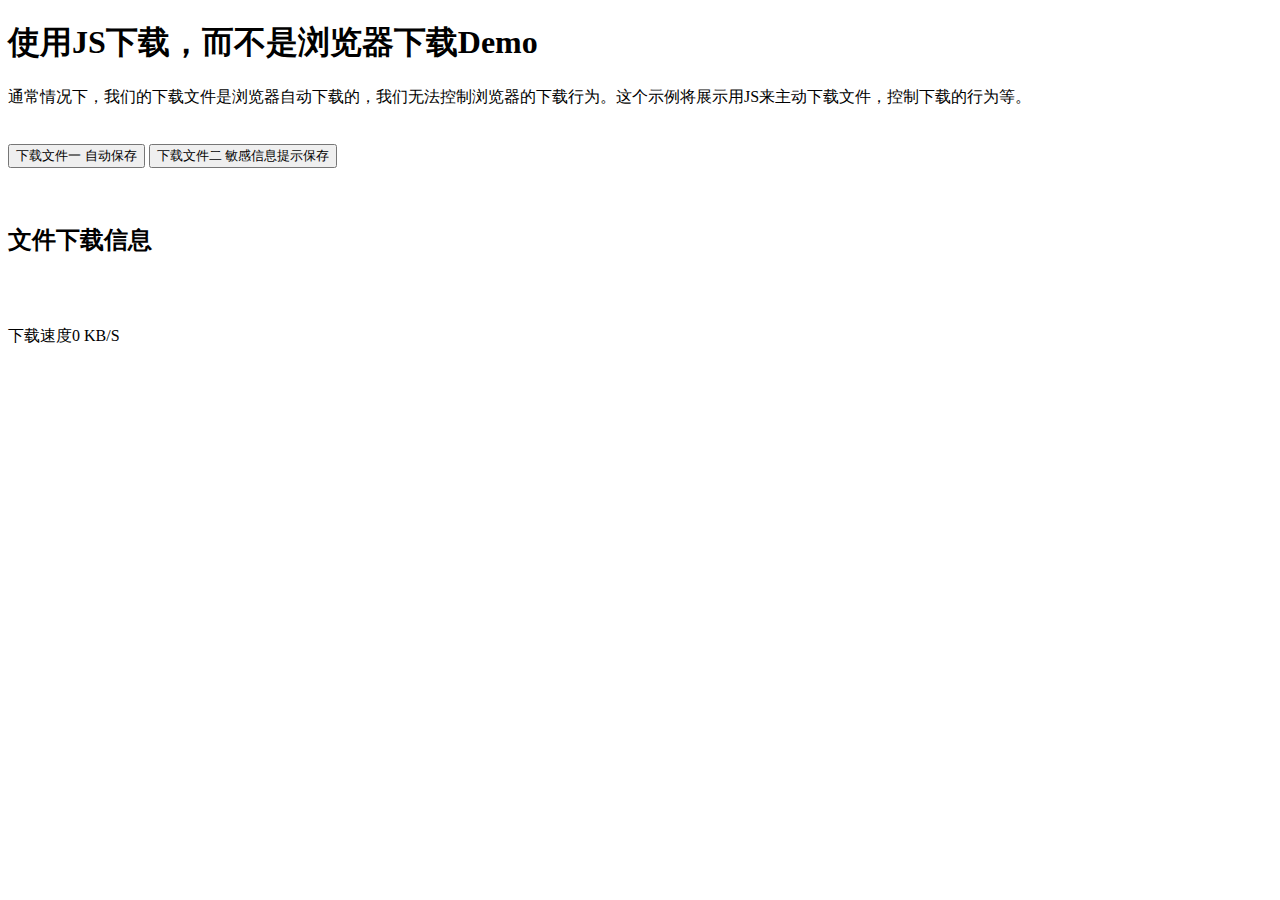
<file: demos/download/index.html>
<!DOCTYPE HTML>
<html lang="en">
<head>
	<meta charset="UTF-8">
	<title></title>
  <style type="text/css">
.processBar{
  width: 0;
  -webkit-transition: all ease-in 0.2s;
  margin: 20px 40px;
  background: blue;
  height: 30px;
}
  </style>
</head>
<body>

<h1>使用JS下载，而不是浏览器下载Demo</h1>
<description>
  通常情况下，我们的下载文件是浏览器自动下载的，我们无法控制浏览器的下载行为。这个示例将展示用JS来主动下载文件，控制下载的行为等。
</description>
<br />
<br />
<br />

<button id="file1">下载文件一 自动保存</button>
<button id="file2">下载文件二 敏感信息提示保存</button>
<br />
<br />
<br />
<h2>文件下载信息</h2>
<div id="loaded"></div>
<div class="processBar" id="processBar"></div>
<div>
  下载速度<span id="speed">0</span> KB/S
</div>

<div id="time"></div>
	
<script src="FileSaver.js" type="text/javascript"></script>
<script type="text/javascript">
function downloadFile(url, success) {
    var xhr = new XMLHttpRequest(); 
    xhr.open('GET', url, true); 
    xhr.responseType = "blob";
    xhr.onreadystatechange = function () { 
        if (xhr.readyState == 4) {
            document.getElementById("time").innerHTML = "下载耗时：" + (+ new Date - startTime) / 1000 + "s";
            if (success) success(xhr.response);
        }
    };

    var lastLoaded = 0, speed = 0, lastTime = + new Date, startTime = lastTime;
    var speedText = document.getElementById("speed");
    var loadedInfo = document.getElementById("loaded");
    var processBar = document.getElementById("processBar");

    xhr.addEventListener("progress", function(e){
        var currTime = + new Date;
        var currLoaded = e.loaded;
        var dT = currTime - lastTime;
        var dL = currLoaded - lastLoaded;

        lastTime = currTime;
        lastLoaded = currLoaded;

        speed = parseInt(dL / dT);
        speedText.innerHTML = speed;

        var percent = currLoaded / e.total;
        loadedInfo.innerHTML = "文件大小： " + parseInt(e.total / 1024 / 1024) + "M，已下载：" + (currLoaded / 1024 / 1024) + "M  <br />进度：" + parseInt(percent * 100) + "%";

        processBar.style.width = parseInt(percent * 100) + "%";

    });
    xhr.send(null);
}

/*
*/
document.getElementById("file1").onclick = function(){
  downloadFile('houhuiwuqi.mp3', function(blob) {
      saveAs(blob, "后悔无期.mp3");
  });
};

document.getElementById("file2").onclick = function(){
  downloadFile('houhuiwuqi.mp3', function(blob) {
      saveAs(blob, "houhuiwuqi.exe");
  });
};
</script>
</body>
</html>
</file>
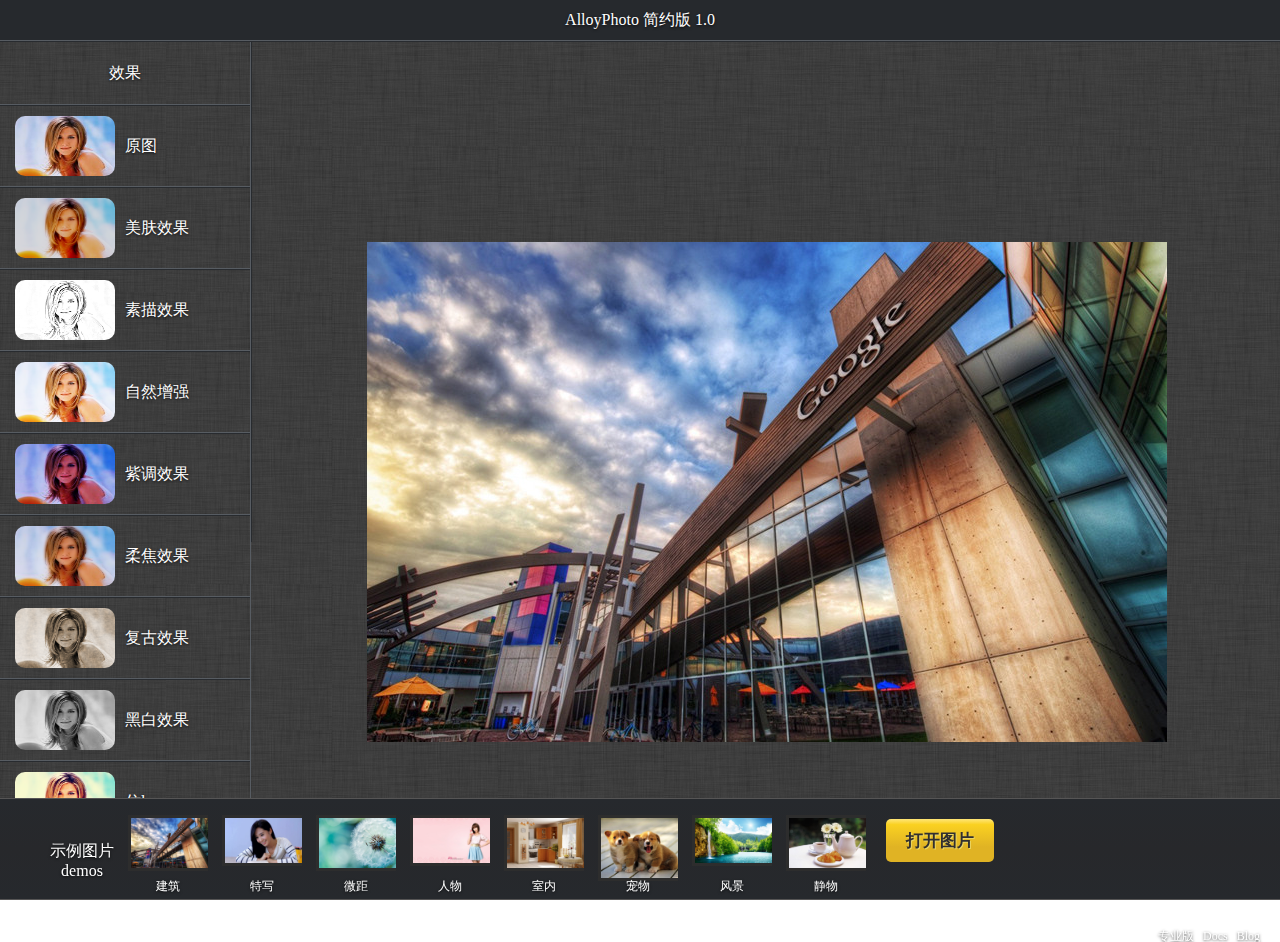
<file: alloyphoto.html>
<!DOCTYPE HTML>
<html lang="en">
<head>
	<meta charset="UTF-8">
  <meta name="author" content="Tencent.AlloyTeam.Dorsywang" />
  <meta name="copyright" content="Tencent.AlloyTeam" />
  <meta name="keywords" content="alloyPhoto 简约版,alloyImage,alloyPhoto,html5 canvas,alloyTeam" />
  <meta name="description" content="alloyPhoto简约版，一款基于alloyImage库的图像处理应用,alloyImage是基于html5的图像处理js代码库。" />
  
	<title>AlloyPhoto 简约版--Tencent AlloyTeam</title>
  <link media="all" rel="stylesheet" href="style/main.css" type="text/css" />
  <link media="all" rel="stylesheet" href="style/bar.style.css" type="text/css" />
  <script type="text/javascript" src="js/combined/alloyimage.js"></script>
  <script type="text/javascript" src="js/main2.js"></script>
</head>
<body>
<div class="header">AlloyPhoto 简约版 1.0</div>
<div class="wrapper">
  <div class="left">
    <h3>效果</h3>
    <ul id="effects" class="effects">
      <li class="e_item">
        <div class="imgWrapper">
        </div>
      </li>
    </ul>
  </div>
  <div class="right">
    <div id="picWrapper" class="picWrapper">
        <img src="img/bulding.jpg" class="pic" id="pic" alt="" draggable="false"/>

        <div id="infoMsg">
          处理中
        </div>
    </div>
    
  </div>	
</div>
<div class="command">
  <ul class="demoImg">
    <li>示例图片 <br />demos</li>
    <li class="d_item"><img src="img/bulding.jpg" /><div class='lab'>建筑</div></li>
    <li class="d_item"><img src="img/big.jpg" /><div class='lab'>特写</div></li>
    <li class="d_item"><img src="img/small.jpg" /><div class='lab'>微距</div></li>
    <li class="d_item"><img src="img/girl.jpg" /><div class='lab'>人物</div></li>
    <li class="d_item"><img src="img/inner.jpg" /><div class='lab'>室内</div></li>
    <li class="d_item"><img src="img/pet.jpg" /><div class='lab'>宠物</div></li>
    <li class="d_item"><img src="img/scen.jpg" /><div class='lab'>风景</div></li>
    <li class="d_item"><img src="img/stop.jpg" /><div class='lab'>静物</div></li>
  </ul>
  <ul class="command_items">
    <li>
        <a class="button" href="#" class="mask">打开图片</a>
    </li>
  </ul>
  <div class="footer">
    <div class="links">
      <a href="alloyphotopro.html">专业版</a> &nbsp;&nbsp;<a href="http://alloyteam.github.com/AlloyPhoto/" target="_blank">Docs</a> &nbsp;&nbsp;<a target="_blank" href="http://www.dorsywang.com">Blog</a>
    </div>
    <div class="copyright">Copyright &copy; <script>document.write(new Date().getFullYear());</script> <a href="http://www.AlloyTeam.com/" target="_blank">Tencent AlloyTeam</a>. All Rights Reserved.</div>
  </div>
</div>
<input type="file" name="open" id="open" class="open" />
<script type="text/javascript">

	  var _gaq = _gaq || [];
	  _gaq.push(['_setAccount', 'UA-23019343-9']);
	  _gaq.push(['_trackPageview']);

	  (function() {
		var ga = document.createElement('script'); ga.type = 'text/javascript'; ga.async = true;
		ga.src = ('https:' == document.location.protocol ? 'https://ssl' : 'http://www') + '.google-analytics.com/ga.js';
		var s = document.getElementsByTagName('script')[0]; s.parentNode.insertBefore(ga, s);
	  })();

</script>

</body>
</html>
</file>
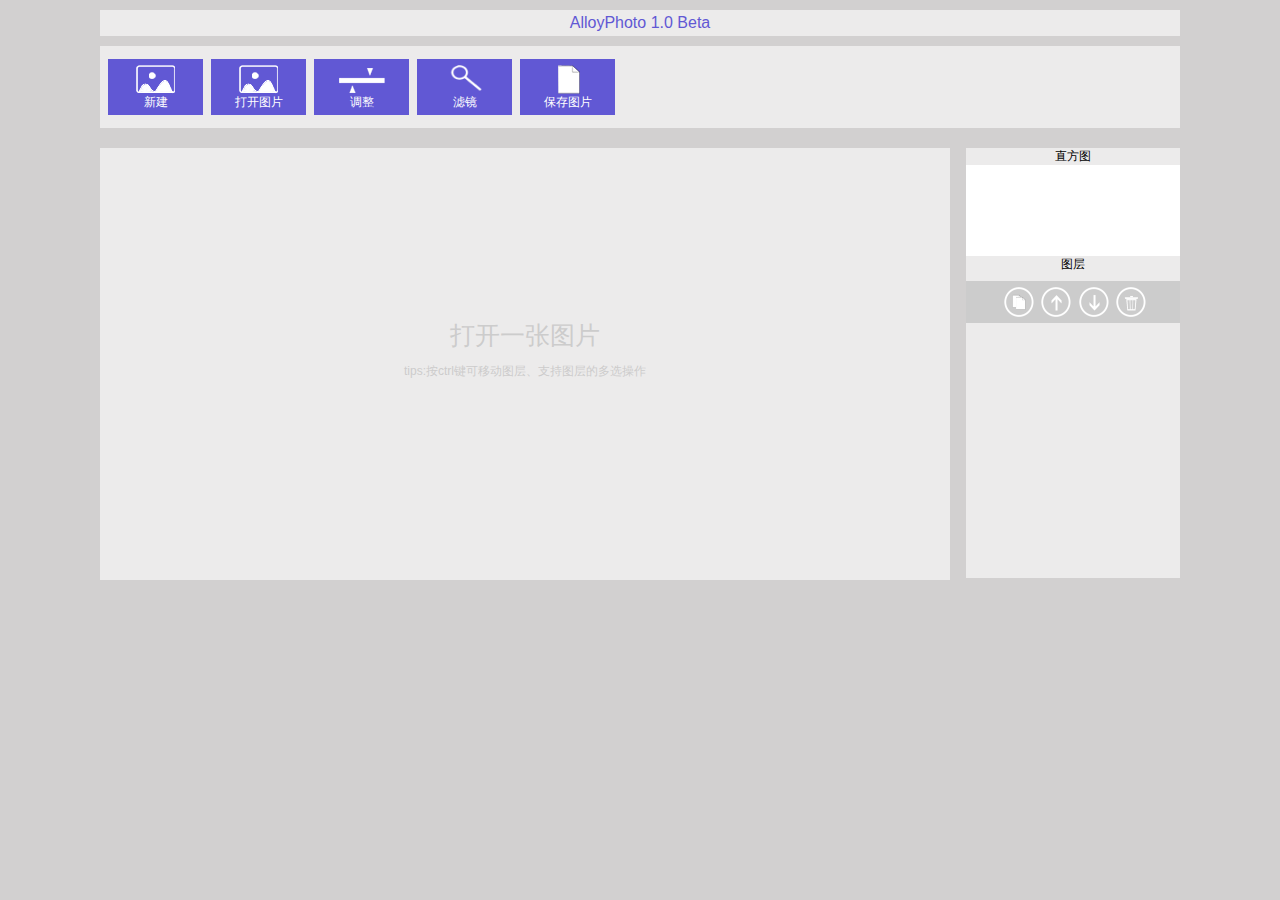
<file: alloyphotopro.html>
<!DOCTYPE HTML>
<html lang="en">
<head>
	<meta charset="UTF-8">
  <meta name="author" content="Tencent.AlloyTeam.Dorsywang" />
  <meta name="copyright" content="Tencent.AlloyTeam" />
  <meta name="keywords" content="alloyPhoto 专业版,alloyImage,web ps,html5 canvas,alloyTeam" />
  <meta name="description" content="alloyPhoto专业版，一款基于alloyImage库的图像处理应用,alloyImage是基于html5的图像处理js代码库。" />
	<title>AlloyPhoto 专业版--Tencent AlloyTeam</title>
  <link media="all" rel="stylesheet" href="style/main1.css" type="text/css" />
  <link media="all" rel="stylesheet" href="style/flash.css" type="text/css" />
  <script type="text/javascript" src="js/jquery.js"></script>
  <script type="text/javascript" src="js/combined/alloyimage.js"></script>
</head>
<body>
<div class="wrapper">
  <div class="title">AlloyPhoto 1.0 Beta</div>
  <div class="panel">
    <div class="pItem" id="new"><img src='style/image/open.png' /><br />新建</div>
    <div class="pItem" id="open"><img src='style/image/open.png' /><br />打开图片</div>
    <div class="pItem" id="modify"><img src='style/image/modify.png' /><br />调整</div>
    <div class="pItem" id="lj"><img src='style/image/lvjing.png' /><br />滤镜</div>
    <div class="pItem" id="saveFile"><img src='style/image/save.png' /><br />保存图片</div>
    <div class="modifyItem subItem" id="modi_b">亮度/对比度调节</div>
    <div class="modifyItem subItem" id="modi_HSI">饱和度调节</div>
    <div class="modifyItem subItem" id="curve">曲线</div>
    <div class="ljItem subItem">反色</div>
    <div class="ljItem subItem">灰度处理</div>
    <div class="ljItem subItem">灰度阈值</div>
    <div class="ljItem subItem">高斯模糊</div>
    <div class="ljItem subItem">锐化</div>
    <div class="ljItem subItem">浮雕效果</div>
    <div class="ljItem subItem">查找边缘</div>
    <div class="ljItem subItem">马赛克</div>
    <div class="ljItem subItem">腐蚀</div>
    <!--<div class="ljItem subItem">油画</div>-->
    <div class="ljItem subItem">添加杂色</div>
    <div class="ljItem subItem">暗角</div>
    <div class="ljItem subItem">喷点</div>
    <img src="style/image/back.png" alt="" class="back" />
  </div>
  <div class="right">
    直方图
    <div class="rect">
      <canvas id="imgRect" width="214" height="91"></canvas>
    </div>
      图层
      <div class="edit">
        <img src="style/image/copy.png" id="copy" width="30" alt="复制图层" title="复制图层" class="eItem" />
        <img src="style/image/up.png" id="up" width="30" alt="上移图层" title="上移图层" class="eItem" />
        <img src="style/image/down.png" width="30" id="down" alt="下移图层" title="下移图层" class="eItem" />
        <img src="style/image/delete.png" width="30" id="delete" alt="删除图层" title="删除图层" class="eItem" />
      </div>
    <div class="layer">
    </div>
  </div>

  <div class="left">
    <div class="openFile">
      打开一张图片<br />
      <span style="font-size:12px;">tips:按ctrl键可移动图层、支持图层的多选操作</span>
    </div>
    <div class="painting">
    </div>
  </div>

</div>
<script type="text/javascript" src="js/main.js"></script>
<script type="text/javascript">
	  var _gaq = _gaq || [];
	  _gaq.push(['_setAccount', 'UA-23019343-9']);
	  _gaq.push(['_trackPageview']);

	  (function() {
		var ga = document.createElement('script'); ga.type = 'text/javascript'; ga.async = true;
		ga.src = ('https:' == document.location.protocol ? 'https://ssl' : 'http://www') + '.google-analytics.com/ga.js';
		var s = document.getElementsByTagName('script')[0]; s.parentNode.insertBefore(ga, s);
	  })();
</script>
</body>
</html>
</file>
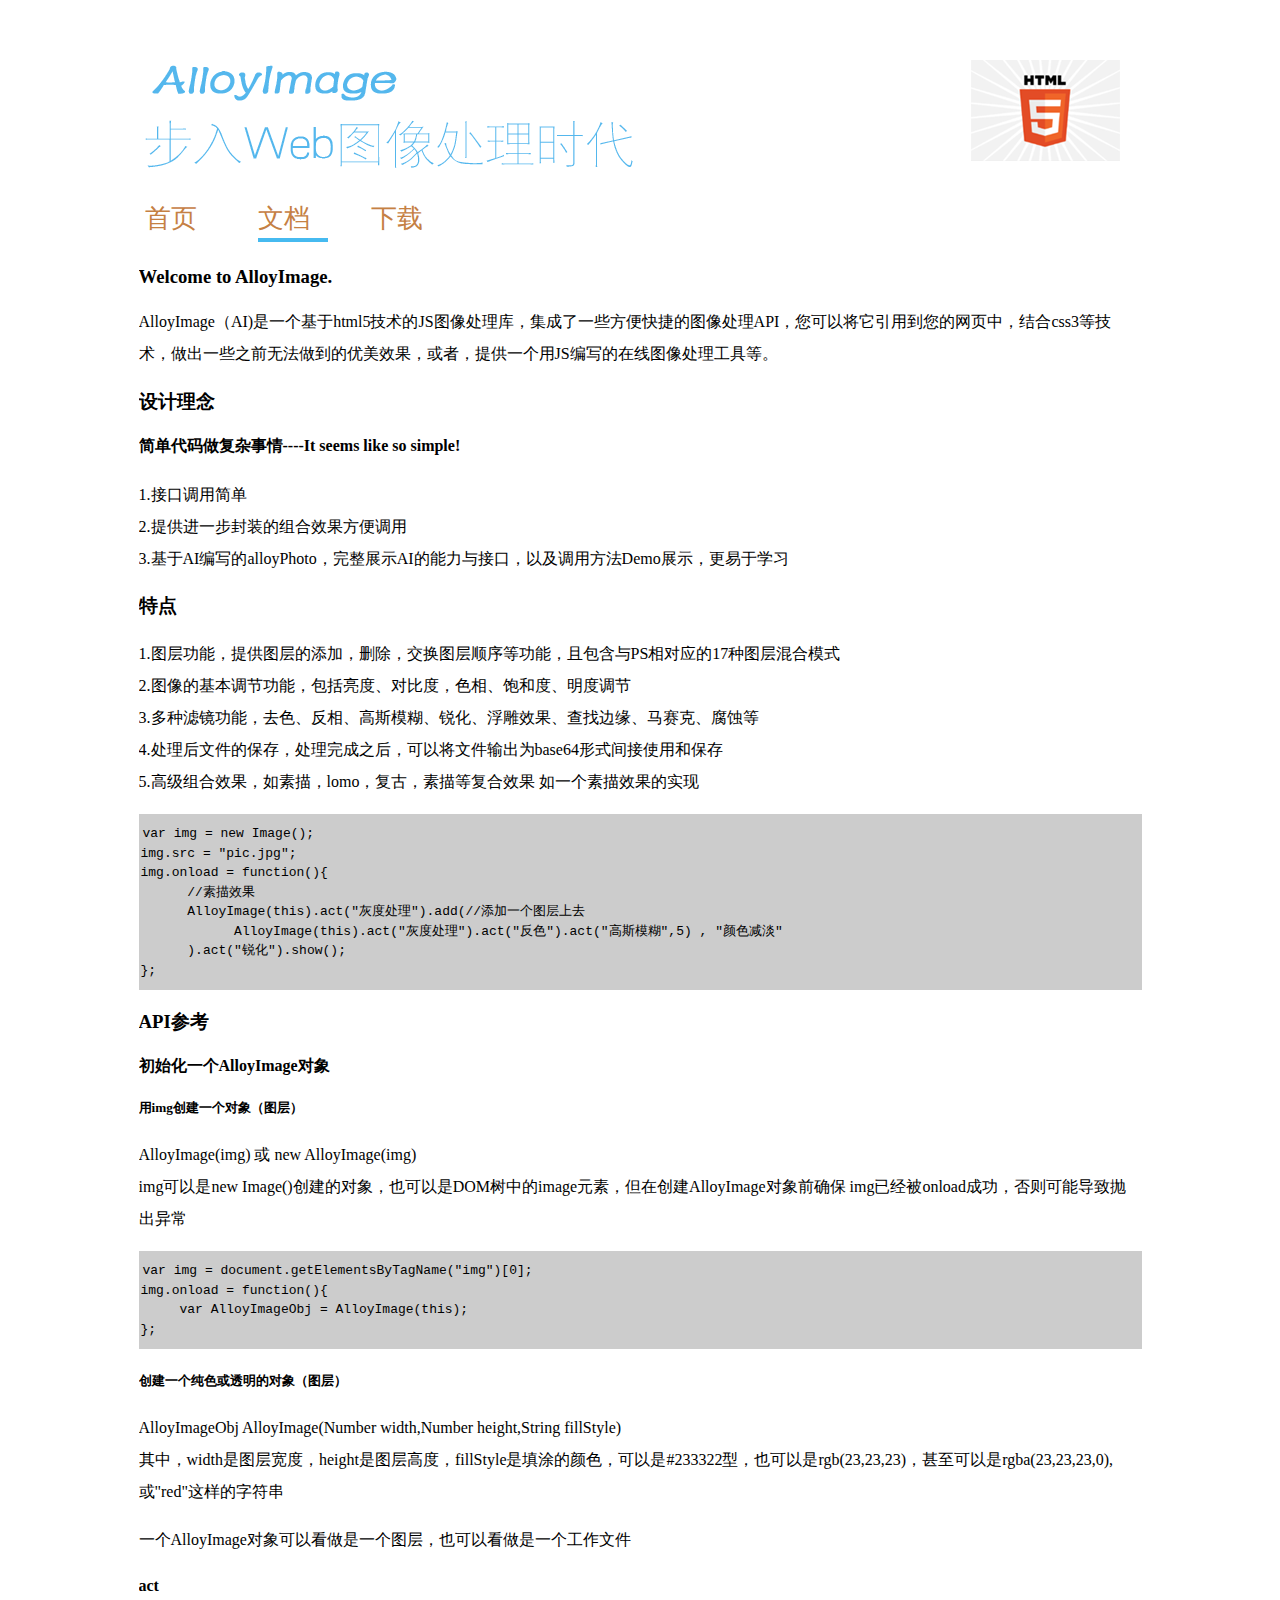
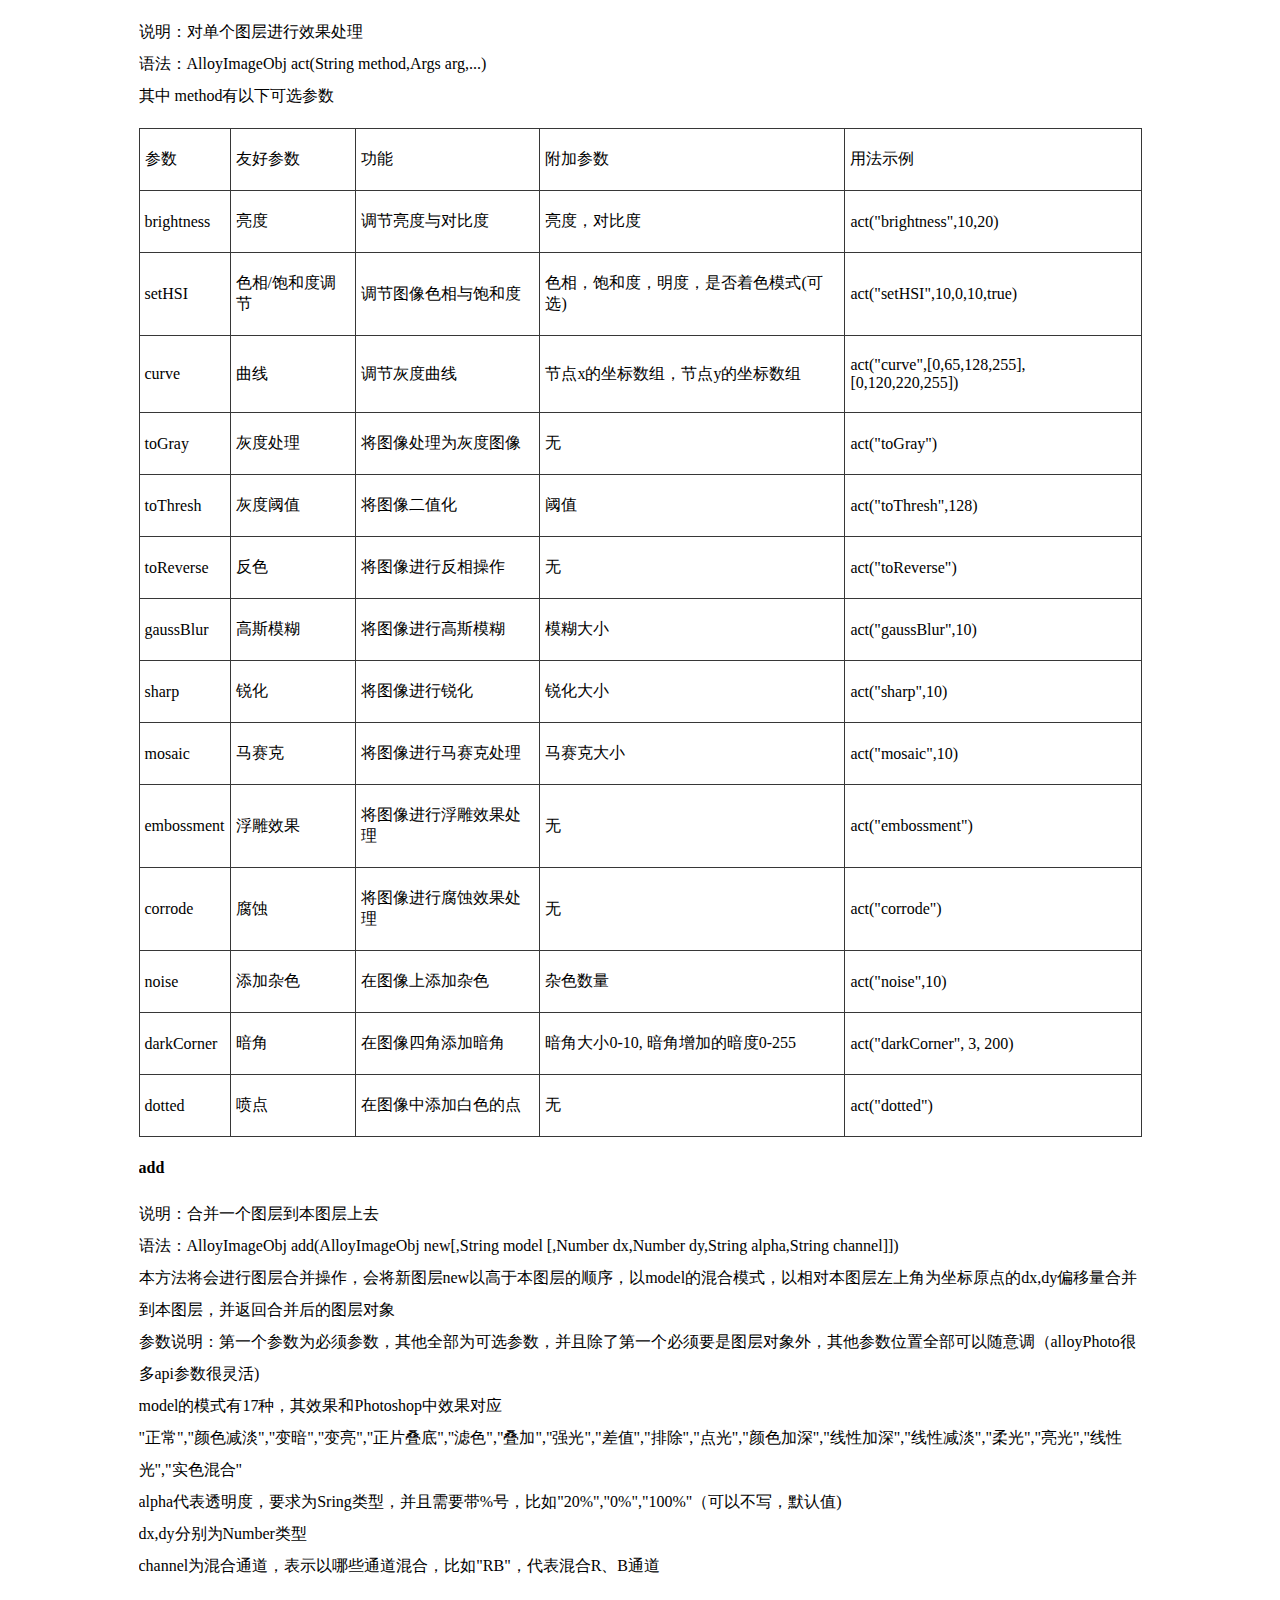
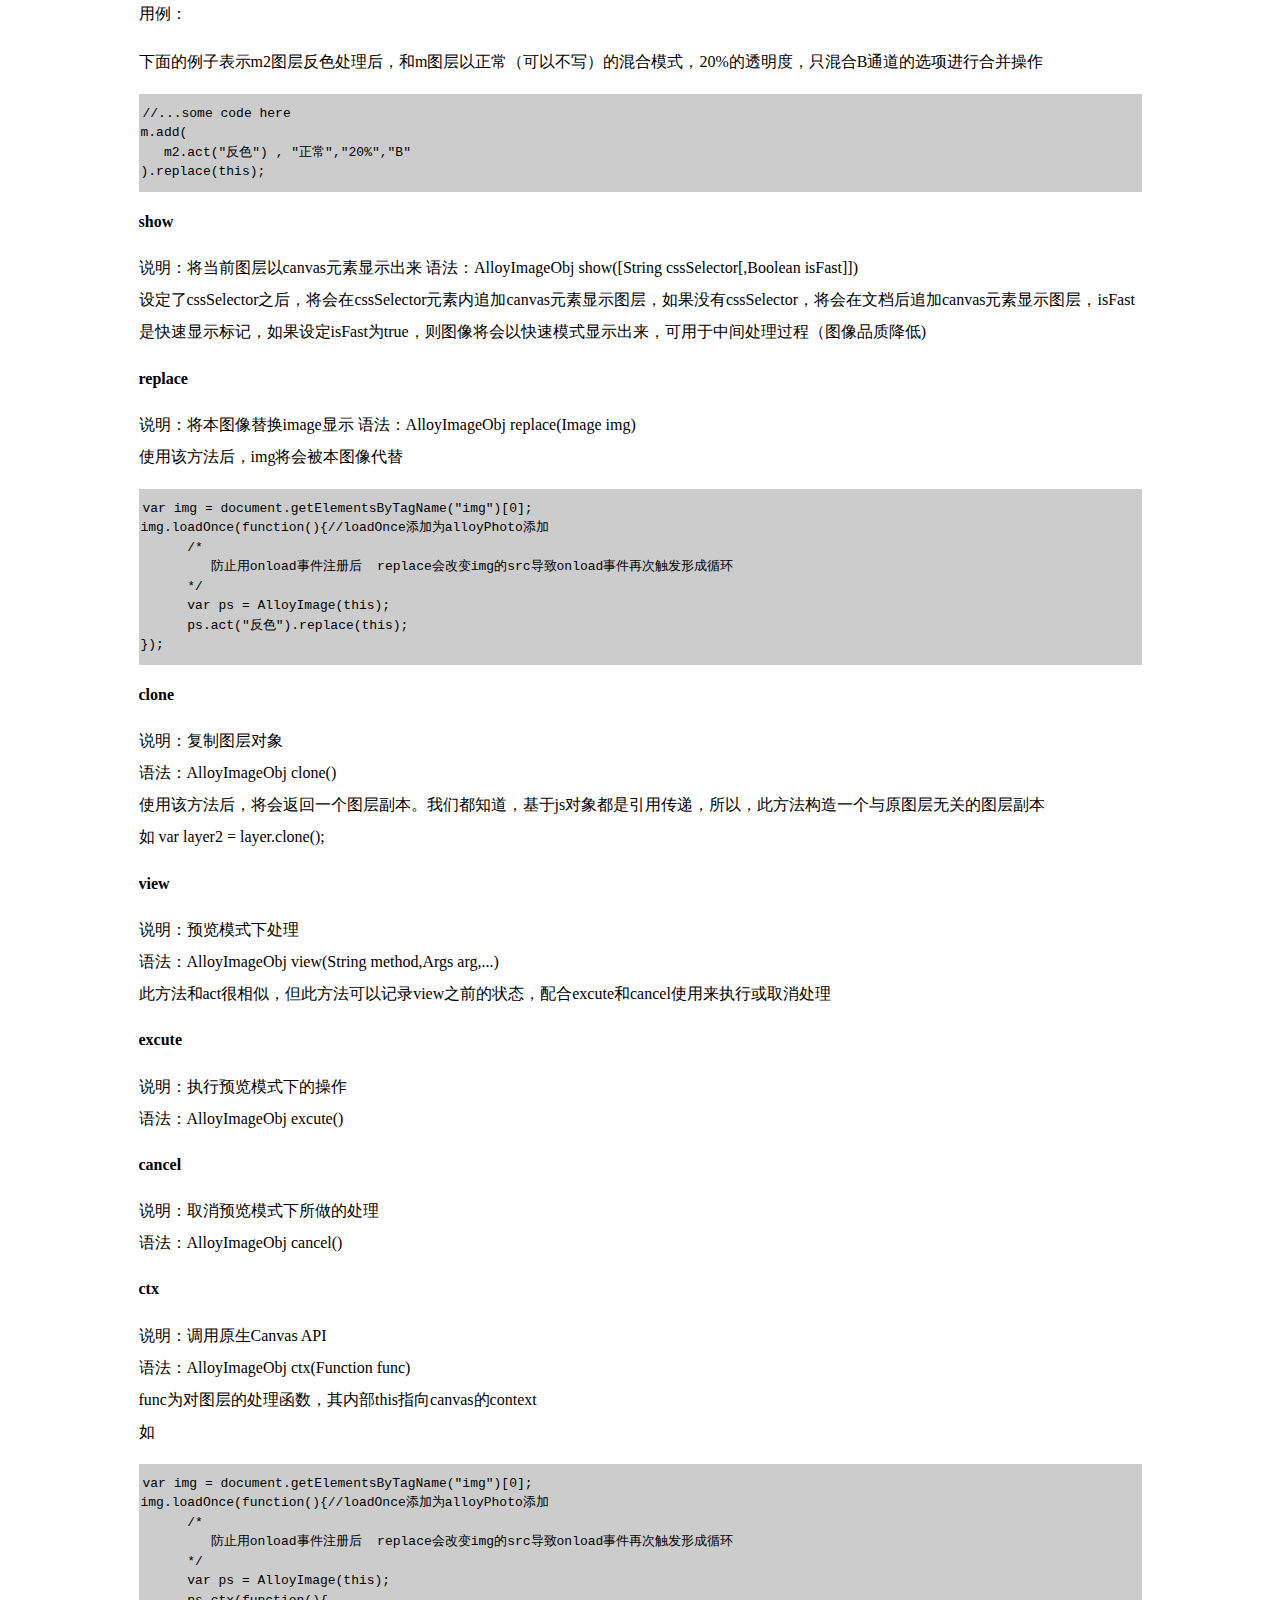
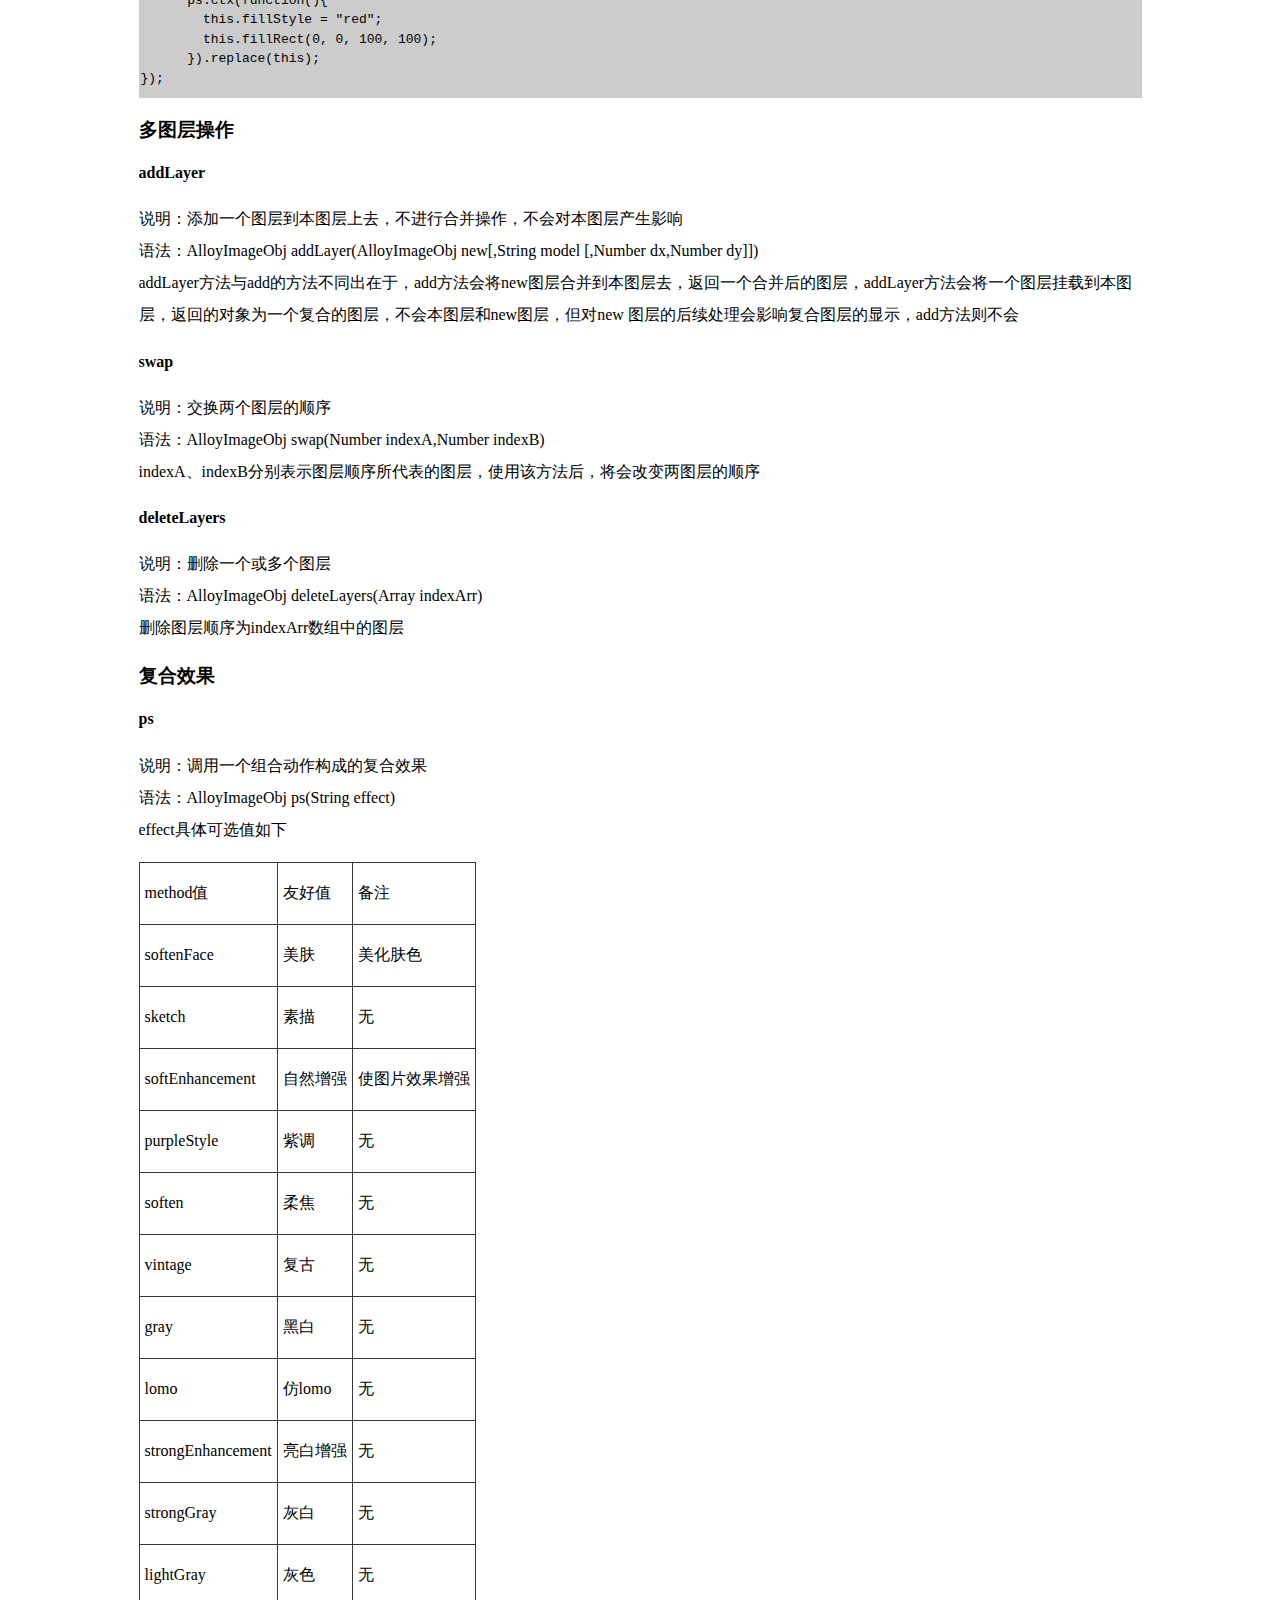
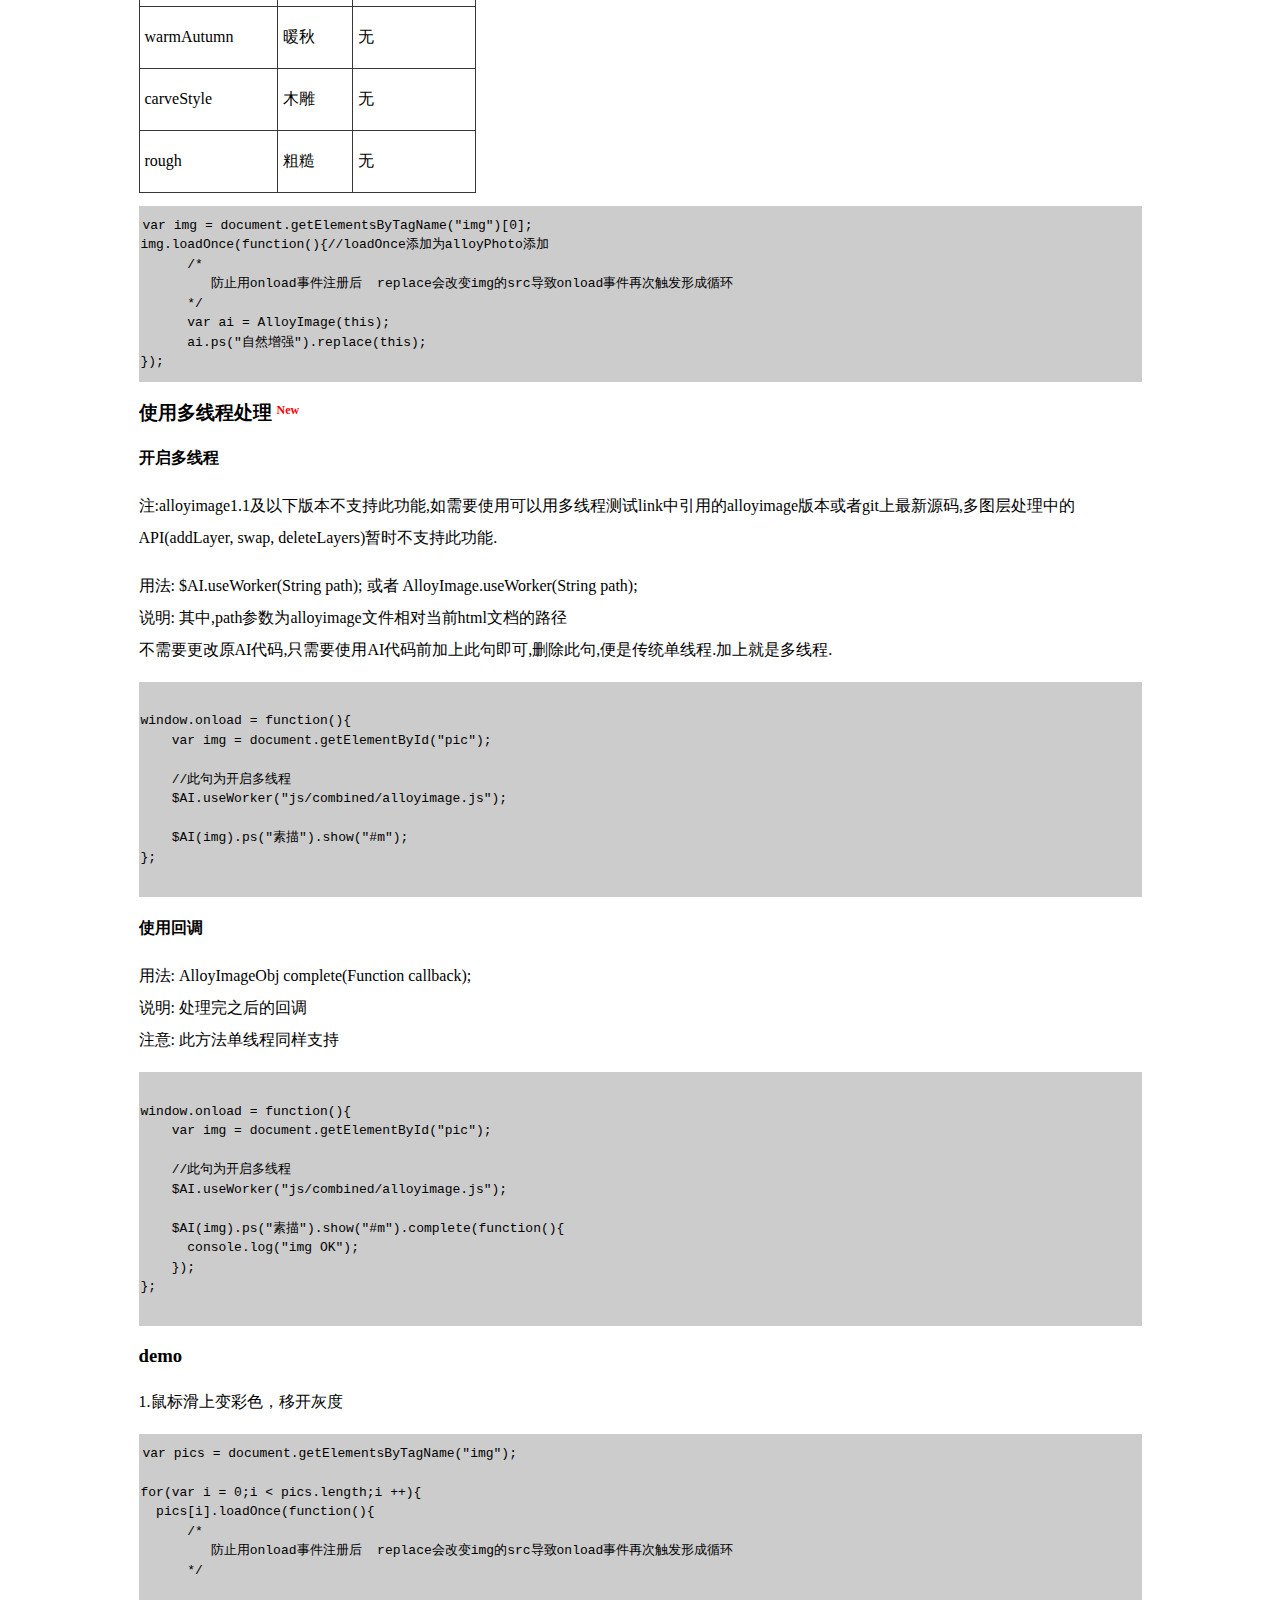
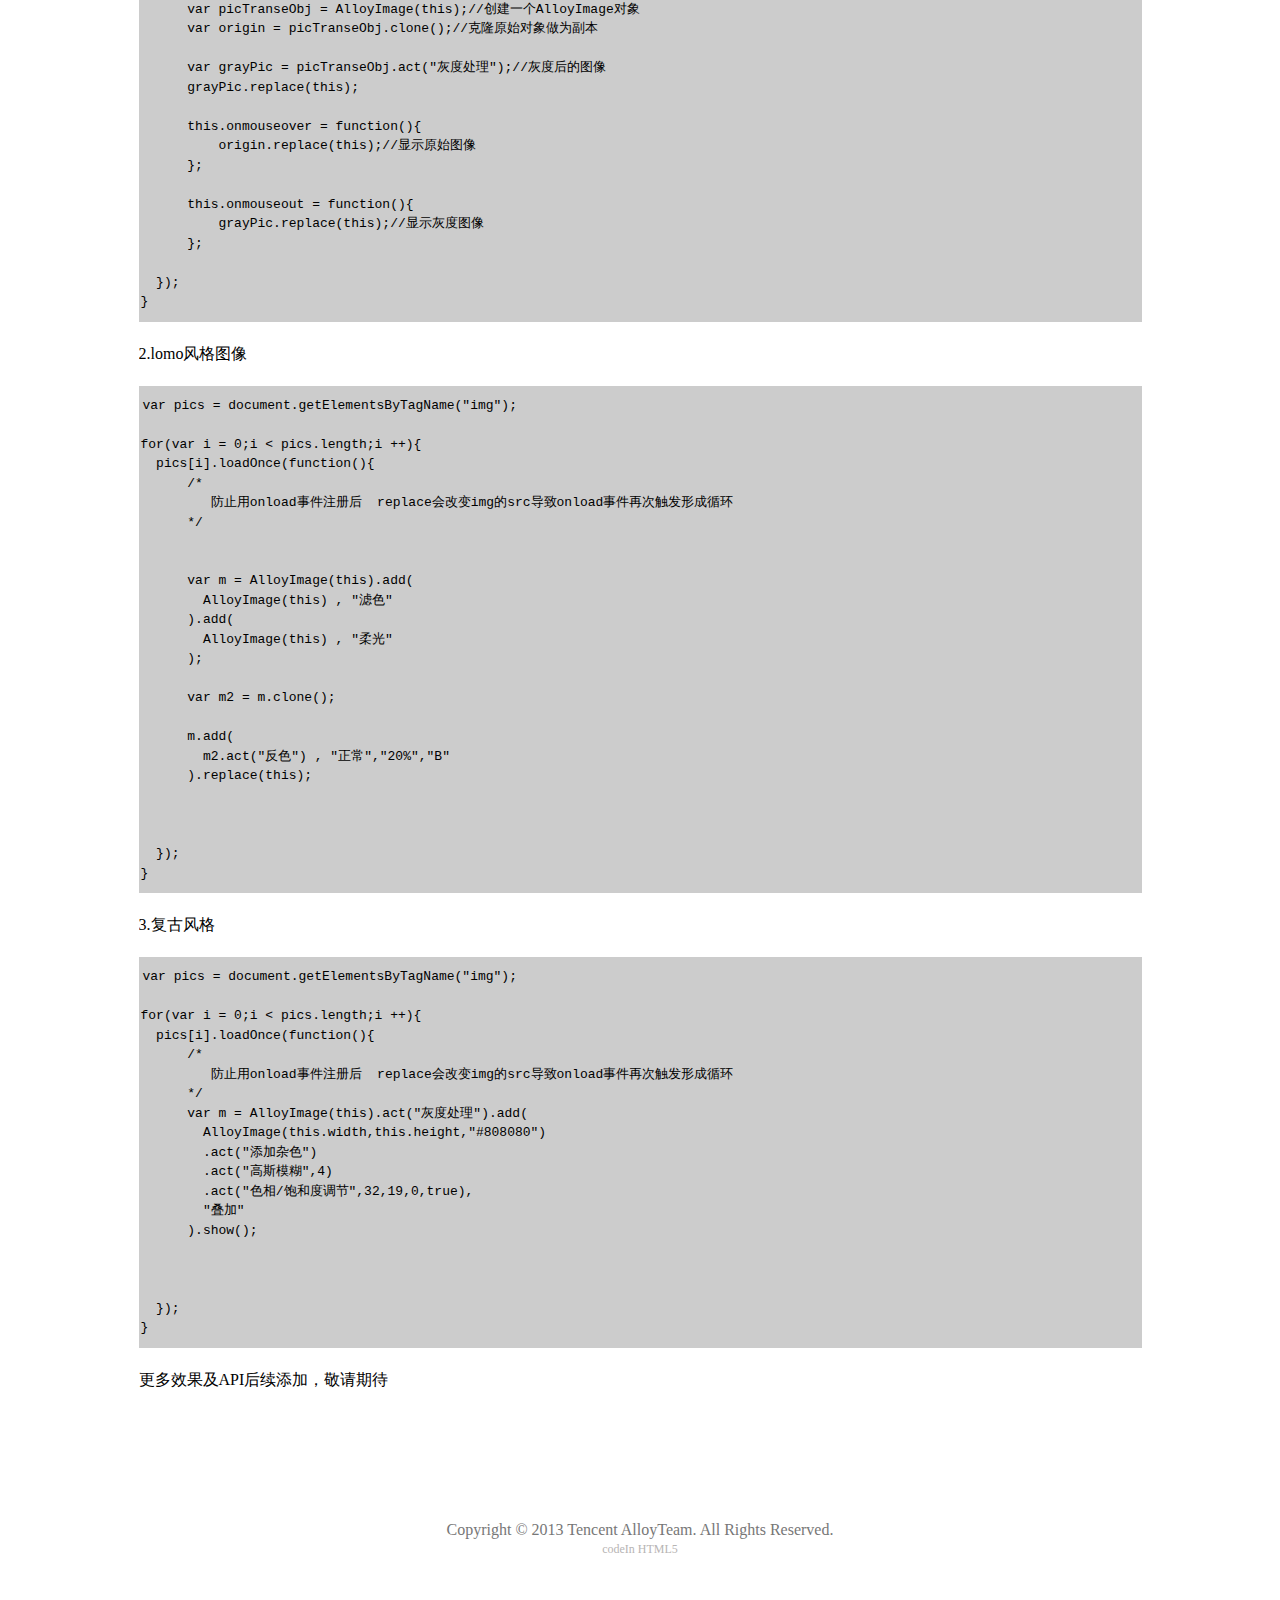
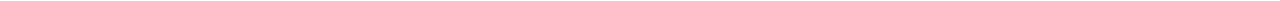
<file: docs.html>
<!DOCTYPE HTML>
<html lang="en">
<head>
	<meta charset="UTF-8">
  <meta name="author" content="Tencent.AlloyTeam.Dorsywang" />
  <meta name="copyright" content="Tencent.AlloyTeam" />
  <meta name="keywords" content="alloyPhoto 简约版,alloyImage,alloyPhoto,html5 canvas,alloyTeam" />
  <meta name="description" content="alloyPhoto，一款基于alloyImage库的图像处理应用,alloyImage是基于html5的图像处理js代码库。" />
  
	<title>AlloyImage</title>
  <link media="all" rel="stylesheet" href="stylesheets/main.css" type="text/css" />
  <link media="all" rel="stylesheet" href="stylesheets/docs.css" type="text/css" />
  <script type="text/javascript">
(function(){
  var donotShow = function(){
    alert("建议使用IE10或者chrome浏览器");
    window.onload = function(){
    };
  };
  var ieFlag = 0, chromeFlag = 0;
  var sUserAgent = navigator.userAgent;  
  var fAppVersion = parseFloat(navigator.appVersion);  
  var isIE = sUserAgent.indexOf("compatible") > -1 && sUserAgent.indexOf("MSIE") > -1; 
  
  if(isIE){
    var result = /MSIE (\d+\.\d+)/.exec(sUserAgent);
    if(parseFloat(result[1]) >= 9){
      ieFlag = 1;
    }else{
    }
  }

  var chromeFlag = sUserAgent.indexOf("Chrome") > -1 ;  
  if(ieFlag || chromeFlag){
    
  }else{
    donotShow();
  }

  
  })();

  </script>
</head>
<body>
<div class="wrapper">
  <header>
    <nav>
      <a href="./" id="home">首页</a>
      <a href="docs.html" target="_blank" id="docs">文档</a>
      <a href="download/alloyImage-1.1.zip" target="_blank" id="download">下载</a>
    </nav>
    <div class="hoverBorder" id="hoverBorder" style="left:119px;"></div>
  </header>

  <section class="content" style="margin-top:0;">
    <article class="demo" style="width:100%;margin-bottom:30px;">
        <h3>Welcome to AlloyImage.</h3>

        <p>AlloyImage（AI)是一个基于html5技术的JS图像处理库，集成了一些方便快捷的图像处理API，您可以将它引用到您的网页中，结合css3等技术，做出一些之前无法做到的优美效果，或者，提供一个用JS编写的在线图像处理工具等。</p>

<h3>设计理念</h3>

<h4>简单代码做复杂事情----It seems like so simple!</h4>

<p>1.接口调用简单<br>
2.提供进一步封装的组合效果方便调用<br>
3.基于AI编写的alloyPhoto，完整展示AI的能力与接口，以及调用方法Demo展示，更易于学习<br></p>

<h3>特点</h3>

<p>1.图层功能，提供图层的添加，删除，交换图层顺序等功能，且包含与PS相对应的17种图层混合模式<br>
2.图像的基本调节功能，包括亮度、对比度，色相、饱和度、明度调节<br>
3.多种滤镜功能，去色、反相、高斯模糊、锐化、浮雕效果、查找边缘、马赛克、腐蚀等<br>
4.处理后文件的保存，处理完成之后，可以将文件输出为base64形式间接使用和保存<br>
5.高级组合效果，如素描，lomo，复古，素描等复合效果
如一个素描效果的实现</p>

<pre><code>var img = new Image();
img.src = "pic.jpg";
img.onload = function(){
      //素描效果
      AlloyImage(this).act("灰度处理").add(//添加一个图层上去
            AlloyImage(this).act("灰度处理").act("反色").act("高斯模糊",5) , "颜色减淡"  
      ).act("锐化").show();
};
</code></pre>

<h3>API参考</h3>

<h4>初始化一个AlloyImage对象<br>
</h4>

<h5>用img创建一个对象（图层）<br>
</h5>

<p>AlloyImage(img) 或  new AlloyImage(img)<br>
img可以是new Image()创建的对象，也可以是DOM树中的image元素，但在创建AlloyImage对象前确保 img已经被onload成功，否则可能导致抛出异常</p>

<pre><code>var img = document.getElementsByTagName("img")[0];
img.onload = function(){
     var AlloyImageObj = AlloyImage(this);
};
</code></pre>

<h5>创建一个纯色或透明的对象（图层）<br>
</h5>

<p>AlloyImageObj AlloyImage(Number width,Number height,String fillStyle)<br>
其中，width是图层宽度，height是图层高度，fillStyle是填涂的颜色，可以是#233322型，也可以是rgb(23,23,23)，甚至可以是rgba(23,23,23,0),或"red"这样的字符串<br></p>

<p>一个AlloyImage对象可以看做是一个图层，也可以看做是一个工作文件<br></p>

<h4>act</h4>

<p>说明：对单个图层进行效果处理<br>
语法：AlloyImageObj act(String method,Args arg,...)<br>
其中 method有以下可选参数<br></p>

<table>
<tr>
<td>参数</td>
<td>友好参数</td>
<td>     功能</td>
<td>附加参数</td>
<td>用法示例</td>
    </tr>
<tr>
  <td>brightness</td>
<td>亮度</td> <td>调节亮度与对比度 </td>
<td>亮度，对比度</td>
<td>act("brightness",10,20)</td>
    </tr>
<tr>
  <td>setHSI</td>
<td>色相/饱和度调节 </td> <td> 调节图像色相与饱和度  </td> <td>  色相，饱和度，明度，是否着色模式(可选) </td> <td>   act("setHSI",10,0,10,true)</td>
   </tr>
<tr>
  <td>curve</td>
<td>曲线</td> <td> 调节灰度曲线  </td> <td>  节点x的坐标数组，节点y的坐标数组 </td> <td>   act("curve",[0,65,128,255], [0,120,220,255])</td>
   </tr>
<tr>
  <td>toGray</td>
<td>灰度处理</td> <td>将图像处理为灰度图像 </td>
<td>无</td>
<td>act("toGray")</td>
    </tr>
<tr>
  <td>toThresh</td>
<td>灰度阈值</td> <td>将图像二值化 </td>
<td>阈值</td>
<td>act("toThresh",128)</td>
    </tr>
<tr>
  <td>toReverse</td>
<td>反色</td> <td>将图像进行反相操作 </td>
<td>无</td>
<td>act("toReverse")</td>
    </tr>
<tr>
  <td>gaussBlur</td>
<td>高斯模糊</td> <td>将图像进行高斯模糊 </td>
<td>模糊大小</td>
<td>act("gaussBlur",10)</td>
    </tr>
<tr>
  <td>sharp</td>
<td>锐化</td> <td>将图像进行锐化 </td>
<td>锐化大小</td>
<td>act("sharp",10)</td>
    </tr>
<tr>
  <td>mosaic</td>
<td>马赛克</td> <td>将图像进行马赛克处理 </td>
<td>马赛克大小</td>
<td>act("mosaic",10)</td>
    </tr>
<tr>
 <td>embossment</td>
<td>浮雕效果</td> <td>将图像进行浮雕效果处理 </td>
<td>无</td>
<td>act("embossment")</td>
    </tr>
<tr>
  <td>corrode</td>
<td>腐蚀</td> <td>将图像进行腐蚀效果处理 </td>
<td>无</td>
<td>act("corrode")</td>
    </tr>
<tr>
  <td>noise</td>
<td>添加杂色</td> <td>在图像上添加杂色 </td>
<td>杂色数量</td>
<td>act("noise",10)</td>
    </tr>
<tr>
  <td>darkCorner</td>
<td>暗角</td>
<td>在图像四角添加暗角</td>
<td>暗角大小0-10, 暗角增加的暗度0-255</td>
<td>act("darkCorner", 3, 200)</td>
</tr>
<tr>
<td>dotted</td>
<td>喷点</td>
<td>在图像中添加白色的点</td>
<td>无</td>
<td>act("dotted")</td>
</tr>
</table><h4>add</h4>

<p>说明：合并一个图层到本图层上去<br>
语法：AlloyImageObj add(AlloyImageObj new[,String model [,Number dx,Number dy,String alpha,String channel]])<br>
本方法将会进行图层合并操作，会将新图层new以高于本图层的顺序，以model的混合模式，以相对本图层左上角为坐标原点的dx,dy偏移量合并到本图层，并返回合并后的图层对象<br>
参数说明：第一个参数为必须参数，其他全部为可选参数，并且除了第一个必须要是图层对象外，其他参数位置全部可以随意调（alloyPhoto很多api参数很灵活)<br>
model的模式有17种，其效果和Photoshop中效果对应<br>
"正常","颜色减淡","变暗","变亮","正片叠底","滤色","叠加","强光","差值","排除","点光","颜色加深","线性加深","线性减淡","柔光","亮光","线性光","实色混合" <br>
alpha代表透明度，要求为Sring类型，并且需要带%号，比如"20%","0%","100%"（可以不写，默认值)<br>
dx,dy分别为Number类型<br>
channel为混合通道，表示以哪些通道混合，比如"RB"，代表混合R、B通道<br></p>

<p>用例：</p>

<p>下面的例子表示m2图层反色处理后，和m图层以正常（可以不写）的混合模式，20%的透明度，只混合B通道的选项进行合并操作</p>

<pre><code>//...some code here
m.add(
   m2.act("反色") , "正常","20%","B"
).replace(this);
</code></pre>

<h4>show</h4>

<p>说明：将当前图层以canvas元素显示出来
语法：AlloyImageObj show([String cssSelector[,Boolean isFast]])<br>
设定了cssSelector之后，将会在cssSelector元素内追加canvas元素显示图层，如果没有cssSelector，将会在文档后追加canvas元素显示图层，isFast是快速显示标记，如果设定isFast为true，则图像将会以快速模式显示出来，可用于中间处理过程（图像品质降低)<br></p>

<h4>replace</h4>

<p>说明：将本图像替换image显示
语法：AlloyImageObj replace(Image img)<br>
使用该方法后，img将会被本图像代替<br></p>

<pre><code>var img = document.getElementsByTagName("img")[0];
img.loadOnce(function(){//loadOnce添加为alloyPhoto添加
      /*
         防止用onload事件注册后  replace会改变img的src导致onload事件再次触发形成循环
      */
      var ps = AlloyImage(this);
      ps.act("反色").replace(this);
});
</code></pre>

<h4>clone</h4>

<p>说明：复制图层对象<br>
语法：AlloyImageObj clone()<br>
使用该方法后，将会返回一个图层副本。我们都知道，基于js对象都是引用传递，所以，此方法构造一个与原图层无关的图层副本<br>
如 var layer2 = layer.clone();</p>

<h4>view</h4>

<p>说明：预览模式下处理<br>
语法：AlloyImageObj view(String method,Args arg,...)<br>
此方法和act很相似，但此方法可以记录view之前的状态，配合excute和cancel使用来执行或取消处理</p>

<h4>excute</h4>

<p>说明：执行预览模式下的操作<br>
语法：AlloyImageObj excute()</p>

<h4>cancel</h4>

<p>说明：取消预览模式下所做的处理<br>
语法：AlloyImageObj cancel()</p>

<h4>ctx</h4>
<p>说明：调用原生Canvas API<br />
语法：AlloyImageObj ctx(Function func)<br />
func为对图层的处理函数，其内部this指向canvas的context<br />
如
<pre><code>var img = document.getElementsByTagName("img")[0];
img.loadOnce(function(){//loadOnce添加为alloyPhoto添加
      /*
         防止用onload事件注册后  replace会改变img的src导致onload事件再次触发形成循环
      */
      var ps = AlloyImage(this);
      ps.ctx(function(){
        this.fillStyle = "red";
        this.fillRect(0, 0, 100, 100);
      }).replace(this);
});
</code></pre>
</p>

<h3>多图层操作</h3>

<h4>addLayer</h4>

<p>说明：添加一个图层到本图层上去，不进行合并操作，不会对本图层产生影响<br>
语法：AlloyImageObj addLayer(AlloyImageObj new[,String model [,Number dx,Number dy]])<br>
addLayer方法与add的方法不同出在于，add方法会将new图层合并到本图层去，返回一个合并后的图层，addLayer方法会将一个图层挂载到本图层，返回的对象为一个复合的图层，不会本图层和new图层，但对new 图层的后续处理会影响复合图层的显示，add方法则不会<br></p>

<h4>swap</h4>

<p>说明：交换两个图层的顺序<br>
语法：AlloyImageObj swap(Number indexA,Number indexB)<br>
indexA、indexB分别表示图层顺序所代表的图层，使用该方法后，将会改变两图层的顺序</p>

<h4>deleteLayers</h4>

<p>说明：删除一个或多个图层<br>
语法：AlloyImageObj deleteLayers(Array indexArr)<br>
删除图层顺序为indexArr数组中的图层</p>

<h3>复合效果</h3>

<h4>ps</h4>

<p>说明：调用一个组合动作构成的复合效果<br>
语法：AlloyImageObj ps(String effect)<br>
effect具体可选值如下</p>

<table>
<tr>
<td>method值</td>
<td>友好值</td>
<td>备注</td>
    </tr>
<tr>
  <td>softenFace</td>
<td>美肤</td>
<td>美化肤色</td>
</tr>
<tr>
  <td>sketch</td>
<td>素描</td>
<td>无</td>
</tr>
<tr>
  <td>softEnhancement</td>
<td>自然增强</td>
<td>使图片效果增强</td>
</tr>
<tr>
  <td>purpleStyle</td>
<td>紫调</td>
<td>无</td>
</tr>
<tr>
  <td>soften</td>
<td>柔焦</td>
<td>无</td>
</tr>
<tr>
  <td>vintage</td>
<td>复古</td>
<td>无</td>
</tr>
<tr>
  <td>gray</td>
<td>黑白</td>
<td>无</td>
</tr>
<tr>
  <td>lomo</td>
<td>仿lomo</td>
<td>无</td>
</tr>
<tr>
  <td>strongEnhancement</td>
<td>亮白增强</td>
<td>无</td>
</tr>
<tr>
  <td>strongGray</td>
<td>灰白</td>
<td>无</td>
</tr>
<tr>
  <td>lightGray</td>
<td>灰色</td>
<td>无</td>
</tr>
<tr>
  <td>warmAutumn</td>
<td>暖秋</td>
<td>无</td>
</tr>
<tr>
	<td>carveStyle</td>
	<td>木雕</td>
	<td>无</td>
</tr>
<tr>
	<td>rough</td>
	<td>粗糙</td>
	<td>无</td>
</tr>
</table><pre><code>var img = document.getElementsByTagName("img")[0];
img.loadOnce(function(){//loadOnce添加为alloyPhoto添加
      /*
         防止用onload事件注册后  replace会改变img的src导致onload事件再次触发形成循环
      */
      var ai = AlloyImage(this);
      ai.ps("自然增强").replace(this);
});
</code></pre>

<h3 id="mutiThread">使用多线程处理<span style="color:red;position:relative;top:-5px;left:5px;font-size:12px;">New</span></h3>
<h4>开启多线程</h4>    
<p>
    注:alloyimage1.1及以下版本不支持此功能,如需要使用可以用多线程测试link中引用的alloyimage版本或者git上最新源码,多图层处理中的API(addLayer, swap, deleteLayers)暂时不支持此功能.
    </p>
    <p>
    用法: $AI.useWorker(String path);   或者 AlloyImage.useWorker(String path);<br />
      说明: 其中,path参数为alloyimage文件相对当前html文档的路径<br />
      不需要更改原AI代码,只需要使用AI代码前加上此句即可,删除此句,便是传统单线程.加上就是多线程.<br />
      <pre><code>
window.onload = function(){
    var img = document.getElementById("pic");

    //此句为开启多线程
    $AI.useWorker("js/combined/alloyimage.js");

    $AI(img).ps("素描").show("#m");
};
      </code></pre>
    </p>
<h4>使用回调</h4>
<p>
用法: AlloyImageObj complete(Function callback);<br />
说明: 处理完之后的回调<br />
注意: 此方法单线程同样支持<br />
      <pre><code>
window.onload = function(){
    var img = document.getElementById("pic");

    //此句为开启多线程
    $AI.useWorker("js/combined/alloyimage.js");

    $AI(img).ps("素描").show("#m").complete(function(){
      console.log("img OK");
    });
};
      </code></pre>
      </p>

<h3>demo</h3>

<p>1.鼠标滑上变彩色，移开灰度</p>

<pre><code>var pics = document.getElementsByTagName("img");

for(var i = 0;i &lt; pics.length;i ++){
  pics[i].loadOnce(function(){
      /*
         防止用onload事件注册后  replace会改变img的src导致onload事件再次触发形成循环
      */

      var picTranseObj = AlloyImage(this);//创建一个AlloyImage对象
      var origin = picTranseObj.clone();//克隆原始对象做为副本

      var grayPic = picTranseObj.act("灰度处理");//灰度后的图像
      grayPic.replace(this);

      this.onmouseover = function(){
          origin.replace(this);//显示原始图像
      };

      this.onmouseout = function(){
          grayPic.replace(this);//显示灰度图像
      };

  });
}
</code></pre>

<p>2.lomo风格图像</p>

<pre><code>var pics = document.getElementsByTagName("img");

for(var i = 0;i &lt; pics.length;i ++){
  pics[i].loadOnce(function(){
      /*
         防止用onload事件注册后  replace会改变img的src导致onload事件再次触发形成循环
      */


      var m = AlloyImage(this).add(
        AlloyImage(this) , "滤色"
      ).add(
        AlloyImage(this) , "柔光"
      );

      var m2 = m.clone();

      m.add(
        m2.act("反色") , "正常","20%","B"
      ).replace(this);



  });
}
</code></pre>

<p>3.复古风格</p>

<pre><code>var pics = document.getElementsByTagName("img");

for(var i = 0;i &lt; pics.length;i ++){
  pics[i].loadOnce(function(){
      /*
         防止用onload事件注册后  replace会改变img的src导致onload事件再次触发形成循环
      */
      var m = AlloyImage(this).act("灰度处理").add(
        AlloyImage(this.width,this.height,"#808080")
        .act("添加杂色")
        .act("高斯模糊",4)
        .act("色相/饱和度调节",32,19,0,true),
        "叠加"
      ).show();



  });
}
</code></pre>

<p>更多效果及API后续添加，敬请期待</p>   
    </article>
 
  </section>

  <footer>
    <section class="footerNav" style="display:none;">
    <a href="http://www.alloyteam.com" target="_blank">AlloyTeam</a> | <a href="http://www.dorsywang.com" target="_blank">Blog</a>
    </section>
    <section class="copyright">
    Copyright ©  2013 Tencent AlloyTeam. All Rights Reserved. <br /><a target="_blank" style="text-decoration:none;" href="view-source:http://alloyteam.github.com/AlloyPhoto/"><span style="font-size:12px;color:#b7b4b4;">codeIn HTML5</span></a>
    </section>
  </footer>
  <script type="text/javascript">

    var as = document.getElementById("home");
    var border = document.getElementById("hoverBorder");
      as.onmouseover = function(){
        border.style.left = "0px";
      };

      as.onmouseout = function(){
        border.style.left = "119px";
      };

    var download = document.getElementById("download");
    var border = document.getElementById("hoverBorder");
      download.onmouseover = function(){
        border.style.left = "235px";
      };

      download.onmouseout = function(){
        border.style.left = "119px";
      };


 })();
  </script>
<script type="text/javascript">

	  var _gaq = _gaq || [];
	  _gaq.push(['_setAccount', 'UA-23019343-9']);
	  _gaq.push(['_trackPageview']);

	  (function() {
		var ga = document.createElement('script'); ga.type = 'text/javascript'; ga.async = true;
		ga.src = ('https:' == document.location.protocol ? 'https://ssl' : 'http://www') + '.google-analytics.com/ga.js';
		var s = document.getElementsByTagName('script')[0]; s.parentNode.insertBefore(ga, s);
	  })();

</script>

</div>
</body>
</html>
</file>
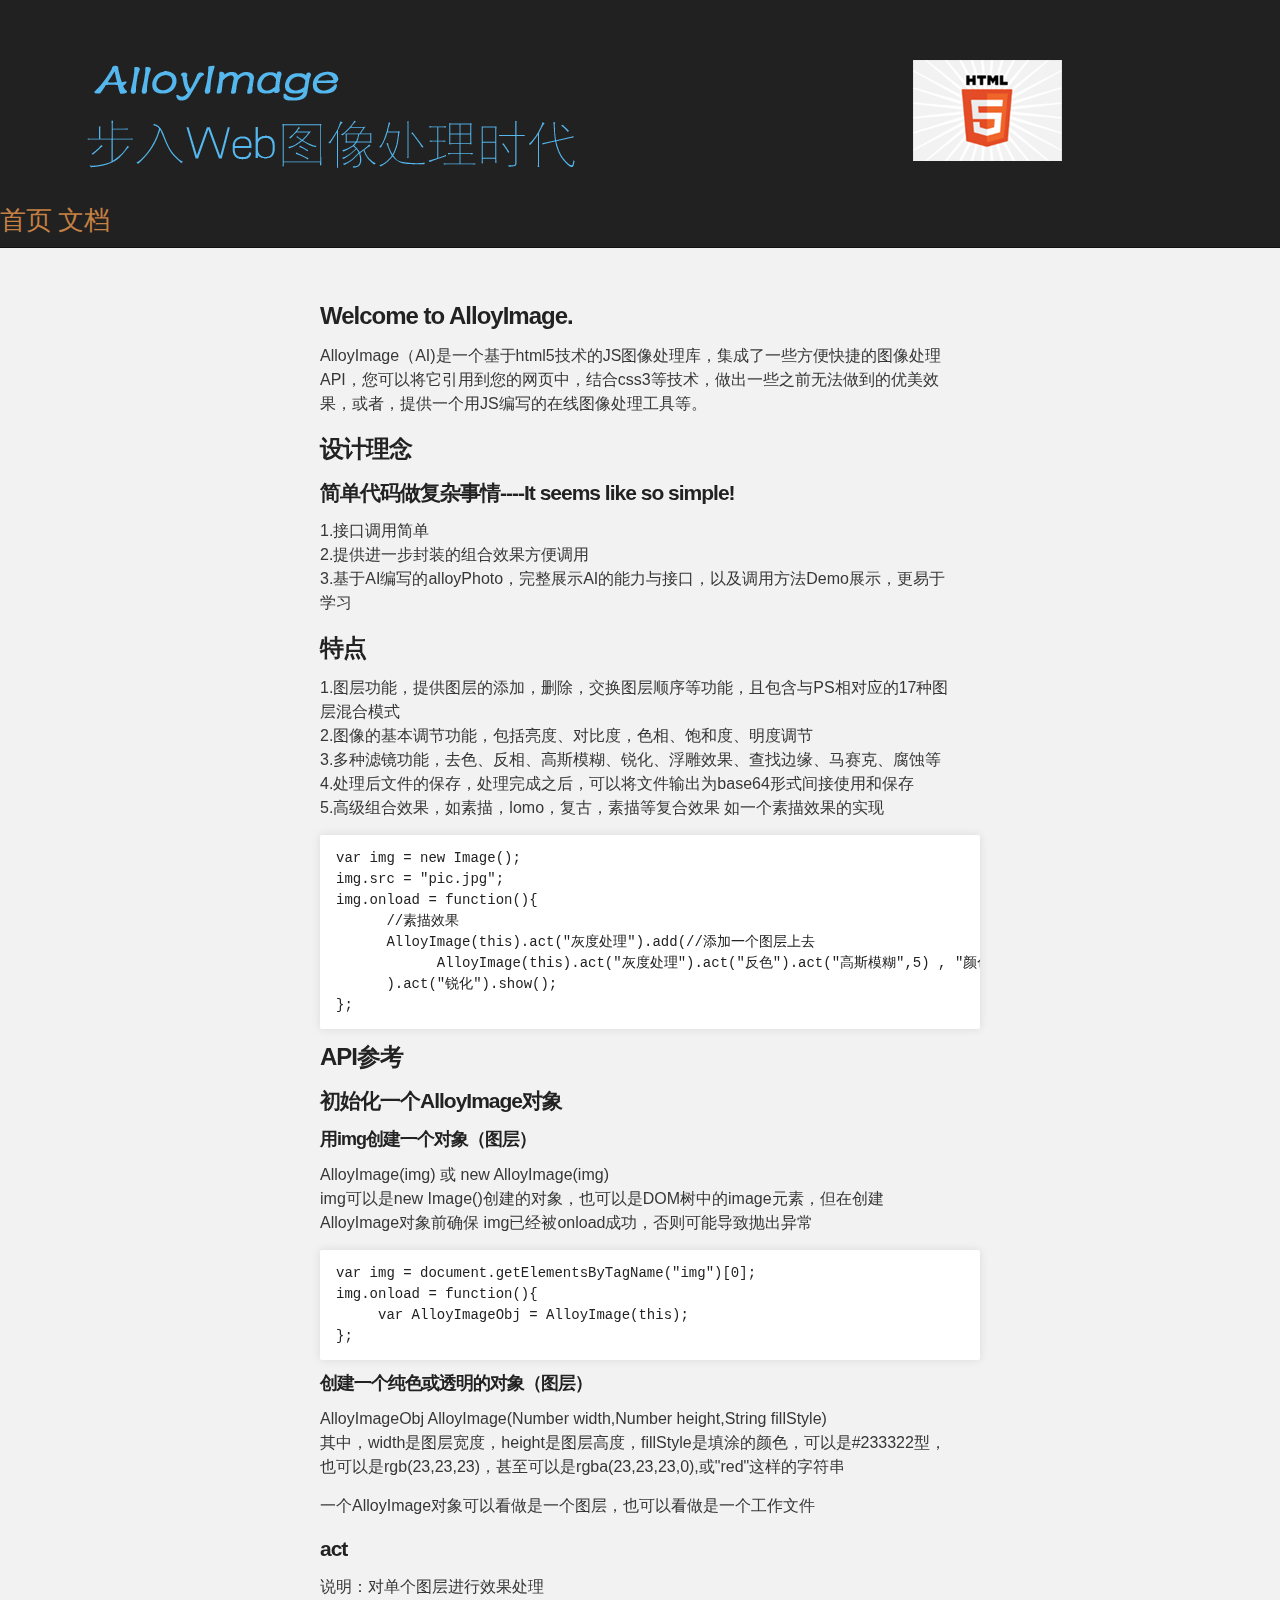
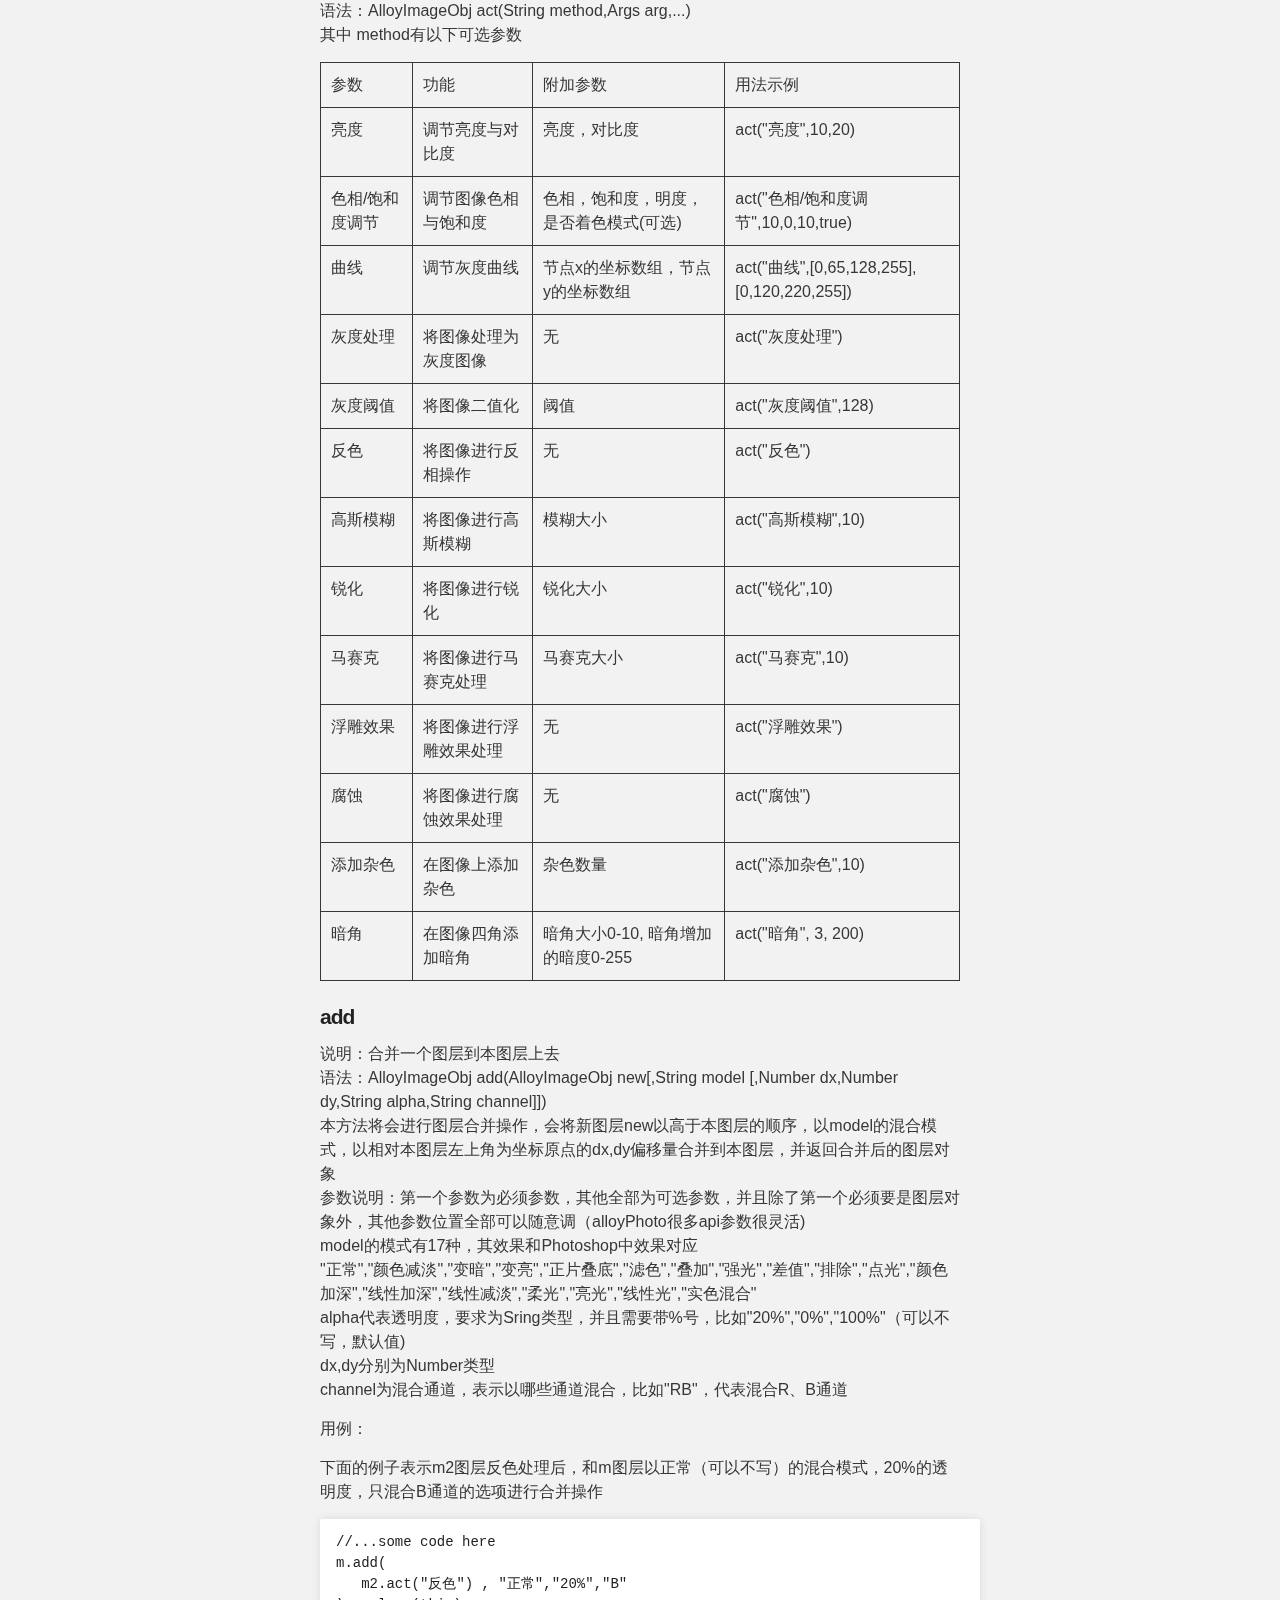
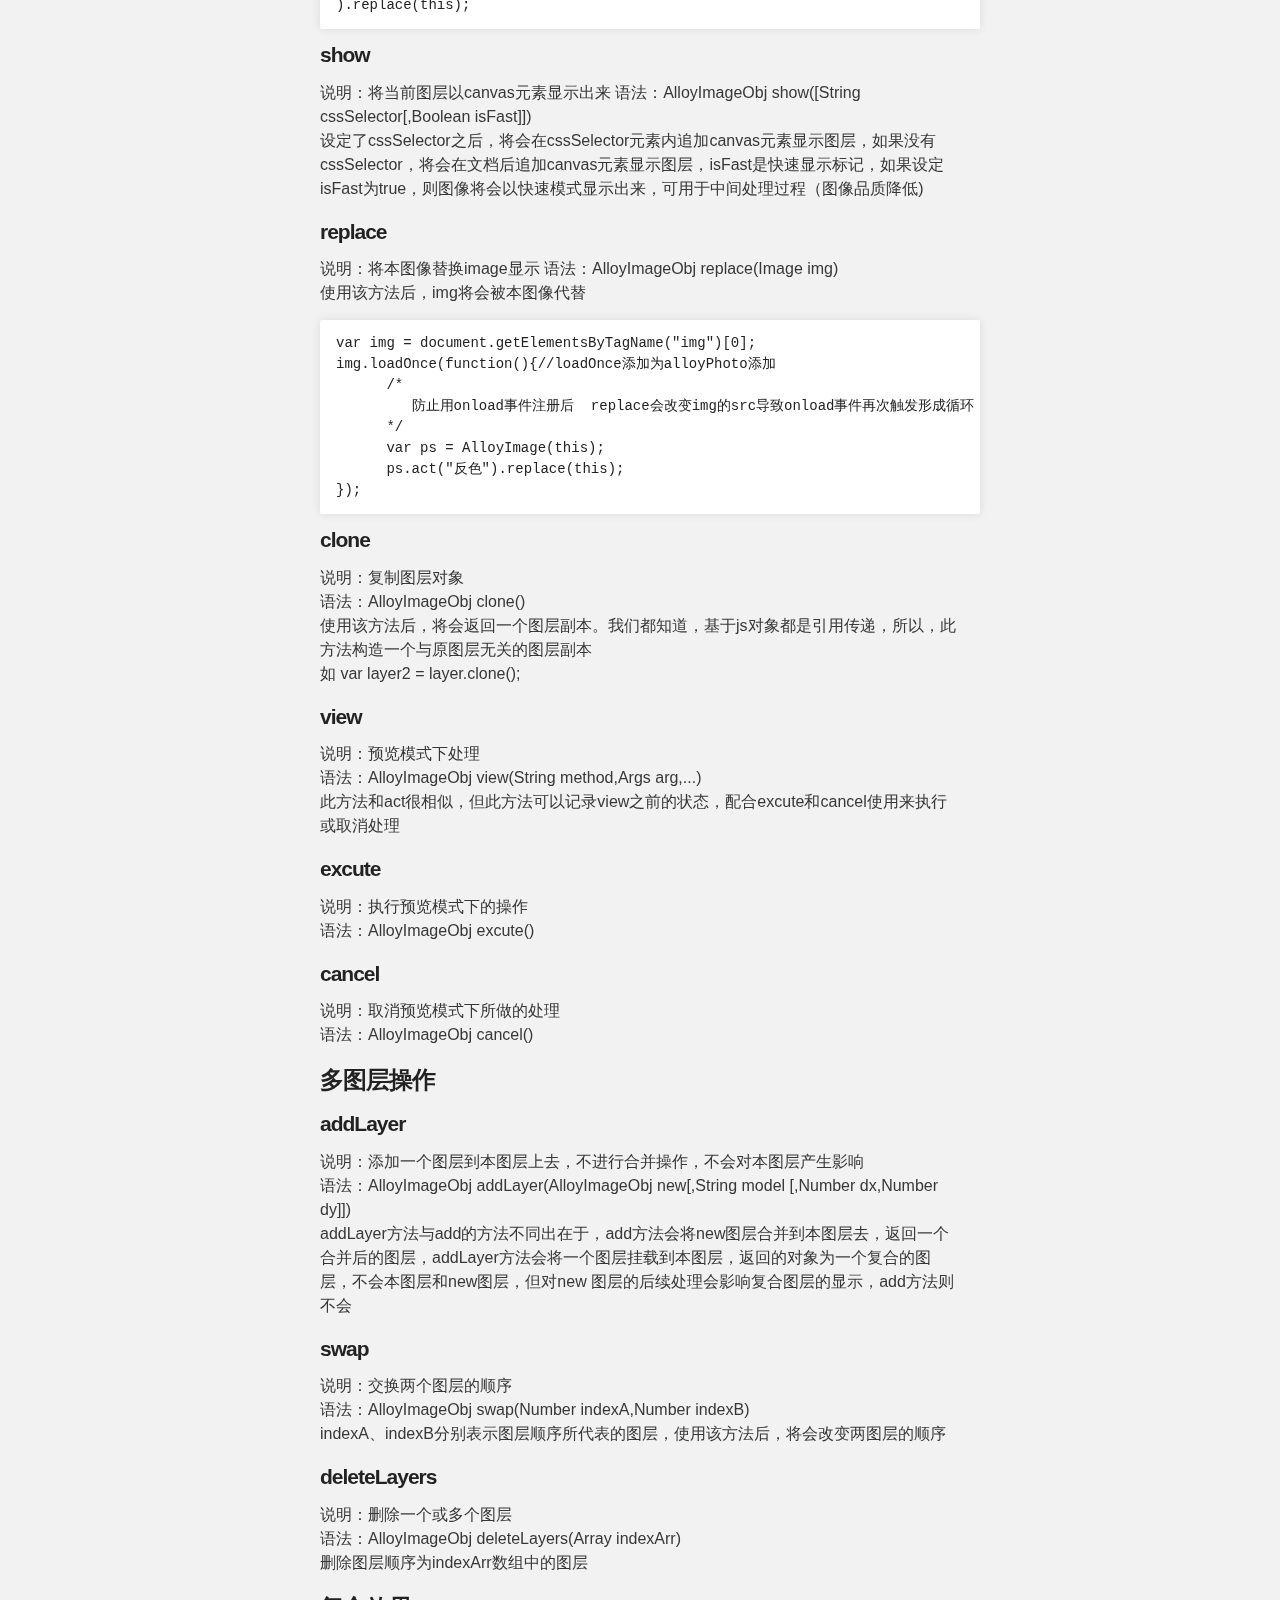
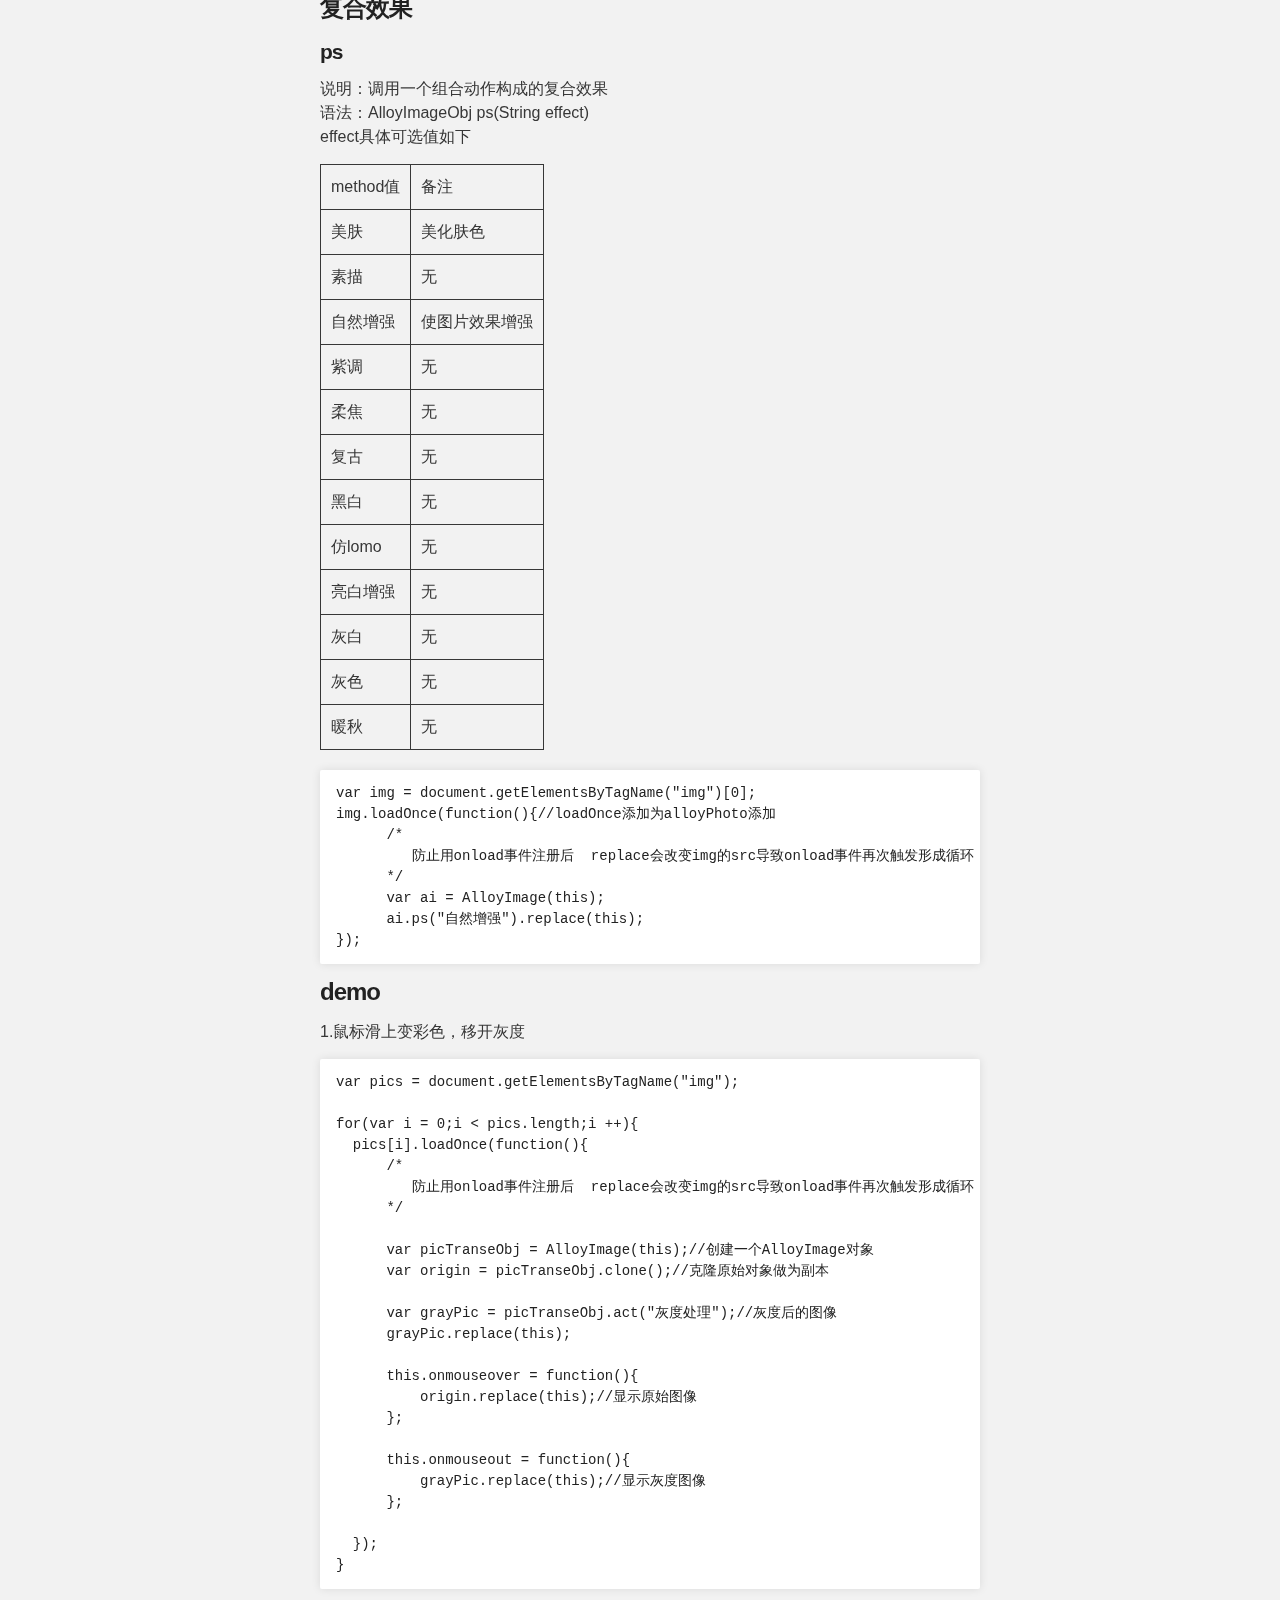
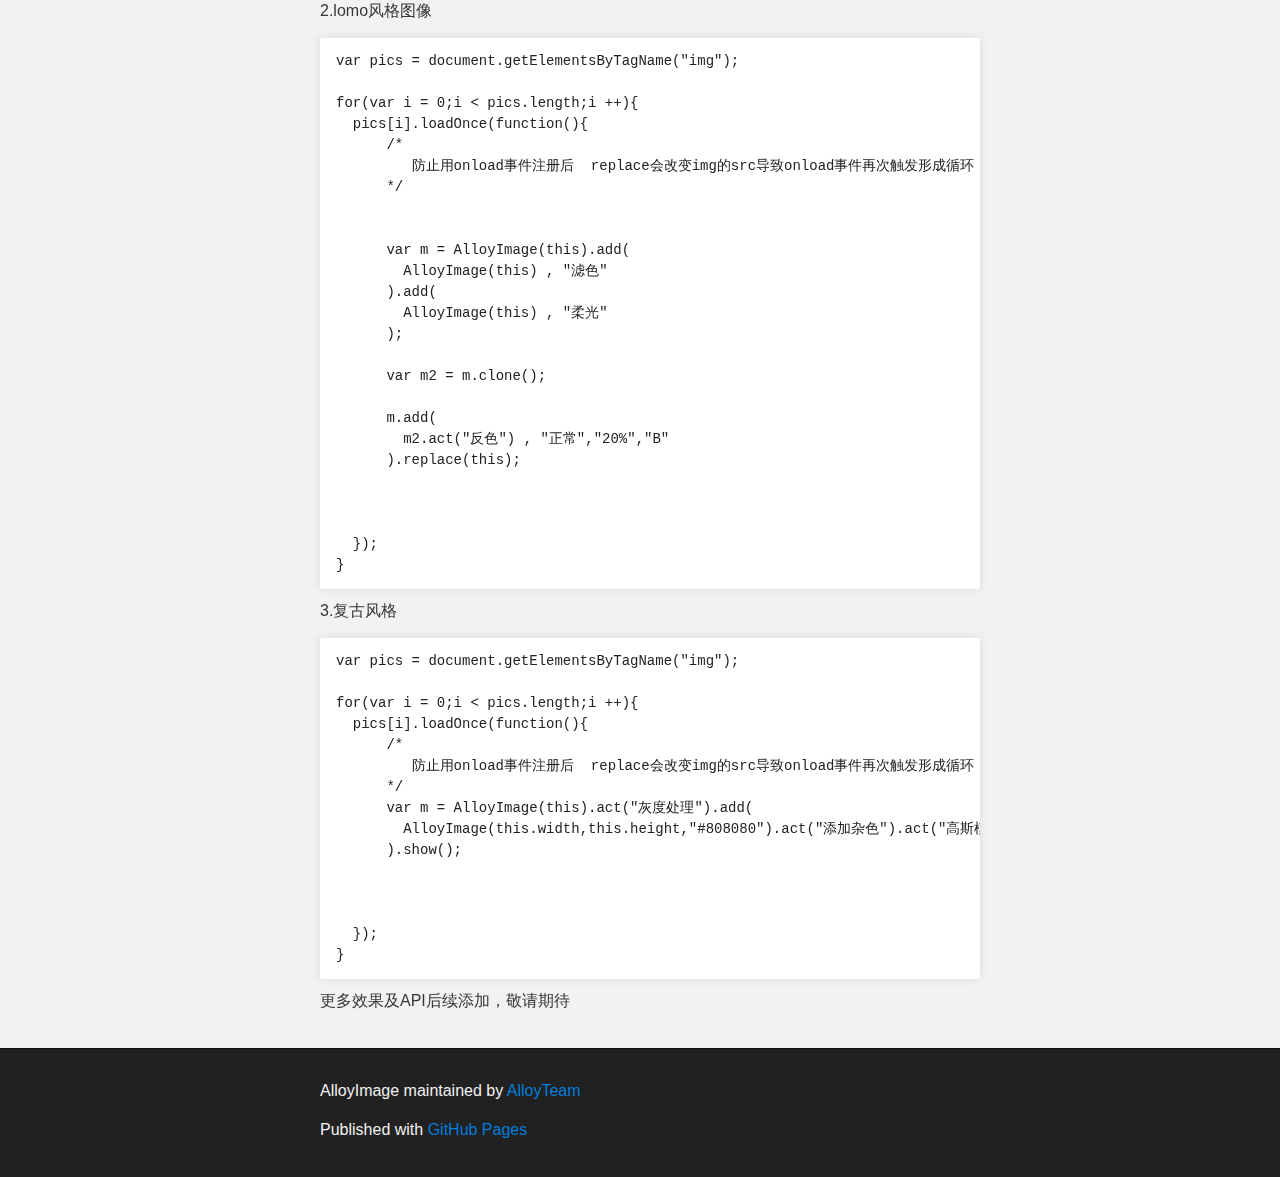
<file: docs2.html>
<!DOCTYPE html>
<html>

  <head>
    <meta charset='utf-8' />
    <meta http-equiv="X-UA-Compatible" content="chrome=1" />
    <meta name="description" content="AlloyImage : an image processing lib based on html5" />

    <link rel="stylesheet" type="text/css" media="screen" href="stylesheets/stylesheet.css">

    <title>AlloyImage</title>
    <style type="text/css">
 header{
    height:247px;
    background:url(../images/headerbg.png) 81px 25px no-repeat;
    position:relative;
    overflow:hidden;
}
nav{
    height:64px;
    margin-top:183px;
}
nav a{
    display:block;
    float:left;
    height:32px;
    width:58px;
    font-size:26px;
    margin-top:18px;
    font-family:Michroma,'Segoe UI Light','Segoe UI','Segoe UI WP','Microsoft Jhenghei','微软雅黑',tahoma,'Hiragino Sans GB W3';
    text-decoration:none;
    color:#c58043;

}
nav a:hover{
    text-shadow:0 0 2px yellow;
}
    </style>
  </head>

  <body>

  <header>
    <nav>
    <a href="./" id="home">首页</a>
    <a href="docs.html" target="_blank" id="docs">文档</a>
    </nav>
    <div class="hoverBorder" id="hoverBorder"></div>
  </header>

    <!-- MAIN CONTENT -->
    <div id="main_content_wrap" class="outer">
      <section id="main_content" class="inner">
        <h3>Welcome to AlloyImage.</h3>

        <p>AlloyImage（AI)是一个基于html5技术的JS图像处理库，集成了一些方便快捷的图像处理API，您可以将它引用到您的网页中，结合css3等技术，做出一些之前无法做到的优美效果，或者，提供一个用JS编写的在线图像处理工具等。</p>

<h3>设计理念</h3>

<h4>简单代码做复杂事情----It seems like so simple!</h4>

<p>1.接口调用简单<br>
2.提供进一步封装的组合效果方便调用<br>
3.基于AI编写的alloyPhoto，完整展示AI的能力与接口，以及调用方法Demo展示，更易于学习<br></p>

<h3>特点</h3>

<p>1.图层功能，提供图层的添加，删除，交换图层顺序等功能，且包含与PS相对应的17种图层混合模式<br>
2.图像的基本调节功能，包括亮度、对比度，色相、饱和度、明度调节<br>
3.多种滤镜功能，去色、反相、高斯模糊、锐化、浮雕效果、查找边缘、马赛克、腐蚀等<br>
4.处理后文件的保存，处理完成之后，可以将文件输出为base64形式间接使用和保存<br>
5.高级组合效果，如素描，lomo，复古，素描等复合效果
如一个素描效果的实现</p>

<pre><code>var img = new Image();
img.src = "pic.jpg";
img.onload = function(){
      //素描效果
      AlloyImage(this).act("灰度处理").add(//添加一个图层上去
            AlloyImage(this).act("灰度处理").act("反色").act("高斯模糊",5) , "颜色减淡"  
      ).act("锐化").show();
};
</code></pre>

<h3>API参考</h3>

<h4>初始化一个AlloyImage对象<br>
</h4>

<h5>用img创建一个对象（图层）<br>
</h5>

<p>AlloyImage(img) 或  new AlloyImage(img)<br>
img可以是new Image()创建的对象，也可以是DOM树中的image元素，但在创建AlloyImage对象前确保 img已经被onload成功，否则可能导致抛出异常</p>

<pre><code>var img = document.getElementsByTagName("img")[0];
img.onload = function(){
     var AlloyImageObj = AlloyImage(this);
};
</code></pre>

<h5>创建一个纯色或透明的对象（图层）<br>
</h5>

<p>AlloyImageObj AlloyImage(Number width,Number height,String fillStyle)<br>
其中，width是图层宽度，height是图层高度，fillStyle是填涂的颜色，可以是#233322型，也可以是rgb(23,23,23)，甚至可以是rgba(23,23,23,0),或"red"这样的字符串<br></p>

<p>一个AlloyImage对象可以看做是一个图层，也可以看做是一个工作文件<br></p>

<h4>act</h4>

<p>说明：对单个图层进行效果处理<br>
语法：AlloyImageObj act(String method,Args arg,...)<br>
其中 method有以下可选参数<br></p>

<table>
<tr>
<td>参数</td>
<td>     功能</td>
<td>附加参数</td>
<td>用法示例</td>
    </tr>
<tr>
<td>亮度</td> <td>调节亮度与对比度 </td>
<td>亮度，对比度</td>
<td>act("亮度",10,20)</td>
    </tr>
<tr>
<td>色相/饱和度调节 </td> <td> 调节图像色相与饱和度  </td> <td>  色相，饱和度，明度，是否着色模式(可选) </td> <td>   act("色相/饱和度调节",10,0,10,true)</td>
   </tr>
<tr>
<td>曲线</td> <td> 调节灰度曲线  </td> <td>  节点x的坐标数组，节点y的坐标数组 </td> <td>   act("曲线",[0,65,128,255], [0,120,220,255])</td>
   </tr>
<tr>
<td>灰度处理</td> <td>将图像处理为灰度图像 </td>
<td>无</td>
<td>act("灰度处理")</td>
    </tr>
<tr>
<td>灰度阈值</td> <td>将图像二值化 </td>
<td>阈值</td>
<td>act("灰度阈值",128)</td>
    </tr>
<tr>
<td>反色</td> <td>将图像进行反相操作 </td>
<td>无</td>
<td>act("反色")</td>
    </tr>
<tr>
<td>高斯模糊</td> <td>将图像进行高斯模糊 </td>
<td>模糊大小</td>
<td>act("高斯模糊",10)</td>
    </tr>
<tr>
<td>锐化</td> <td>将图像进行锐化 </td>
<td>锐化大小</td>
<td>act("锐化",10)</td>
    </tr>
<tr>
<td>马赛克</td> <td>将图像进行马赛克处理 </td>
<td>马赛克大小</td>
<td>act("马赛克",10)</td>
    </tr>
<tr>
<td>浮雕效果</td> <td>将图像进行浮雕效果处理 </td>
<td>无</td>
<td>act("浮雕效果")</td>
    </tr>
<tr>
<td>腐蚀</td> <td>将图像进行腐蚀效果处理 </td>
<td>无</td>
<td>act("腐蚀")</td>
    </tr>
<tr>
<td>添加杂色</td> <td>在图像上添加杂色 </td>
<td>杂色数量</td>
<td>act("添加杂色",10)</td>
    </tr>
<tr>
<td>暗角</td>
<td>在图像四角添加暗角</td>
<td>暗角大小0-10, 暗角增加的暗度0-255</td>
<td>act("暗角", 3, 200)</td>
</tr>
</table><h4>add</h4>

<p>说明：合并一个图层到本图层上去<br>
语法：AlloyImageObj add(AlloyImageObj new[,String model [,Number dx,Number dy,String alpha,String channel]])<br>
本方法将会进行图层合并操作，会将新图层new以高于本图层的顺序，以model的混合模式，以相对本图层左上角为坐标原点的dx,dy偏移量合并到本图层，并返回合并后的图层对象<br>
参数说明：第一个参数为必须参数，其他全部为可选参数，并且除了第一个必须要是图层对象外，其他参数位置全部可以随意调（alloyPhoto很多api参数很灵活)<br>
model的模式有17种，其效果和Photoshop中效果对应<br>
"正常","颜色减淡","变暗","变亮","正片叠底","滤色","叠加","强光","差值","排除","点光","颜色加深","线性加深","线性减淡","柔光","亮光","线性光","实色混合" <br>
alpha代表透明度，要求为Sring类型，并且需要带%号，比如"20%","0%","100%"（可以不写，默认值)<br>
dx,dy分别为Number类型<br>
channel为混合通道，表示以哪些通道混合，比如"RB"，代表混合R、B通道<br></p>

<p>用例：</p>

<p>下面的例子表示m2图层反色处理后，和m图层以正常（可以不写）的混合模式，20%的透明度，只混合B通道的选项进行合并操作</p>

<pre><code>//...some code here
m.add(
   m2.act("反色") , "正常","20%","B"
).replace(this);
</code></pre>

<h4>show</h4>

<p>说明：将当前图层以canvas元素显示出来
语法：AlloyImageObj show([String cssSelector[,Boolean isFast]])<br>
设定了cssSelector之后，将会在cssSelector元素内追加canvas元素显示图层，如果没有cssSelector，将会在文档后追加canvas元素显示图层，isFast是快速显示标记，如果设定isFast为true，则图像将会以快速模式显示出来，可用于中间处理过程（图像品质降低)<br></p>

<h4>replace</h4>

<p>说明：将本图像替换image显示
语法：AlloyImageObj replace(Image img)<br>
使用该方法后，img将会被本图像代替<br></p>

<pre><code>var img = document.getElementsByTagName("img")[0];
img.loadOnce(function(){//loadOnce添加为alloyPhoto添加
      /*
         防止用onload事件注册后  replace会改变img的src导致onload事件再次触发形成循环
      */
      var ps = AlloyImage(this);
      ps.act("反色").replace(this);
});
</code></pre>

<h4>clone</h4>

<p>说明：复制图层对象<br>
语法：AlloyImageObj clone()<br>
使用该方法后，将会返回一个图层副本。我们都知道，基于js对象都是引用传递，所以，此方法构造一个与原图层无关的图层副本<br>
如 var layer2 = layer.clone();</p>

<h4>view</h4>

<p>说明：预览模式下处理<br>
语法：AlloyImageObj view(String method,Args arg,...)<br>
此方法和act很相似，但此方法可以记录view之前的状态，配合excute和cancel使用来执行或取消处理</p>

<h4>excute</h4>

<p>说明：执行预览模式下的操作<br>
语法：AlloyImageObj excute()</p>

<h4>cancel</h4>

<p>说明：取消预览模式下所做的处理<br>
语法：AlloyImageObj cancel()</p>

<h3>多图层操作</h3>

<h4>addLayer</h4>

<p>说明：添加一个图层到本图层上去，不进行合并操作，不会对本图层产生影响<br>
语法：AlloyImageObj addLayer(AlloyImageObj new[,String model [,Number dx,Number dy]])<br>
addLayer方法与add的方法不同出在于，add方法会将new图层合并到本图层去，返回一个合并后的图层，addLayer方法会将一个图层挂载到本图层，返回的对象为一个复合的图层，不会本图层和new图层，但对new 图层的后续处理会影响复合图层的显示，add方法则不会<br></p>

<h4>swap</h4>

<p>说明：交换两个图层的顺序<br>
语法：AlloyImageObj swap(Number indexA,Number indexB)<br>
indexA、indexB分别表示图层顺序所代表的图层，使用该方法后，将会改变两图层的顺序</p>

<h4>deleteLayers</h4>

<p>说明：删除一个或多个图层<br>
语法：AlloyImageObj deleteLayers(Array indexArr)<br>
删除图层顺序为indexArr数组中的图层</p>

<h3>复合效果</h3>

<h4>ps</h4>

<p>说明：调用一个组合动作构成的复合效果<br>
语法：AlloyImageObj ps(String effect)<br>
effect具体可选值如下</p>

<table>
<tr>
<td>method值</td>
<td>备注</td>
    </tr>
<tr>
<td>美肤</td>
<td>美化肤色</td>
</tr>
<tr>
<td>素描</td>
<td>无</td>
</tr>
<tr>
<td>自然增强</td>
<td>使图片效果增强</td>
</tr>
<tr>
<td>紫调</td>
<td>无</td>
</tr>
<tr>
<td>柔焦</td>
<td>无</td>
</tr>
<tr>
<td>复古</td>
<td>无</td>
</tr>
<tr>
<td>黑白</td>
<td>无</td>
</tr>
<tr>
<td>仿lomo</td>
<td>无</td>
</tr>
<tr>
<td>亮白增强</td>
<td>无</td>
</tr>
<tr>
<td>灰白</td>
<td>无</td>
</tr>
<tr>
<td>灰色</td>
<td>无</td>
</tr>
<tr>
<td>暖秋</td>
<td>无</td>
</tr>
</table><pre><code>var img = document.getElementsByTagName("img")[0];
img.loadOnce(function(){//loadOnce添加为alloyPhoto添加
      /*
         防止用onload事件注册后  replace会改变img的src导致onload事件再次触发形成循环
      */
      var ai = AlloyImage(this);
      ai.ps("自然增强").replace(this);
});
</code></pre>

<h3>demo</h3>

<p>1.鼠标滑上变彩色，移开灰度</p>

<pre><code>var pics = document.getElementsByTagName("img");

for(var i = 0;i &lt; pics.length;i ++){
  pics[i].loadOnce(function(){
      /*
         防止用onload事件注册后  replace会改变img的src导致onload事件再次触发形成循环
      */

      var picTranseObj = AlloyImage(this);//创建一个AlloyImage对象
      var origin = picTranseObj.clone();//克隆原始对象做为副本

      var grayPic = picTranseObj.act("灰度处理");//灰度后的图像
      grayPic.replace(this);

      this.onmouseover = function(){
          origin.replace(this);//显示原始图像
      };

      this.onmouseout = function(){
          grayPic.replace(this);//显示灰度图像
      };

  });
}
</code></pre>

<p>2.lomo风格图像</p>

<pre><code>var pics = document.getElementsByTagName("img");

for(var i = 0;i &lt; pics.length;i ++){
  pics[i].loadOnce(function(){
      /*
         防止用onload事件注册后  replace会改变img的src导致onload事件再次触发形成循环
      */


      var m = AlloyImage(this).add(
        AlloyImage(this) , "滤色"
      ).add(
        AlloyImage(this) , "柔光"
      );

      var m2 = m.clone();

      m.add(
        m2.act("反色") , "正常","20%","B"
      ).replace(this);



  });
}
</code></pre>

<p>3.复古风格</p>

<pre><code>var pics = document.getElementsByTagName("img");

for(var i = 0;i &lt; pics.length;i ++){
  pics[i].loadOnce(function(){
      /*
         防止用onload事件注册后  replace会改变img的src导致onload事件再次触发形成循环
      */
      var m = AlloyImage(this).act("灰度处理").add(
        AlloyImage(this.width,this.height,"#808080").act("添加杂色").act("高斯模糊",4).act("色相/饱和度调节",32,19,0,true),"叠加"
      ).show();



  });
}
</code></pre>

<p>更多效果及API后续添加，敬请期待</p>
      </section>
    </div>

    <!-- FOOTER  -->
    <div id="footer_wrap" class="outer">
      <footer class="inner">
        <p class="copyright">AlloyImage maintained by <a href="https://github.com/AlloyTeam">AlloyTeam</a></p>
        <p>Published with <a href="http://pages.github.com">GitHub Pages</a></p>
      </footer>
    </div>

    

  </body>
</html>
</file>
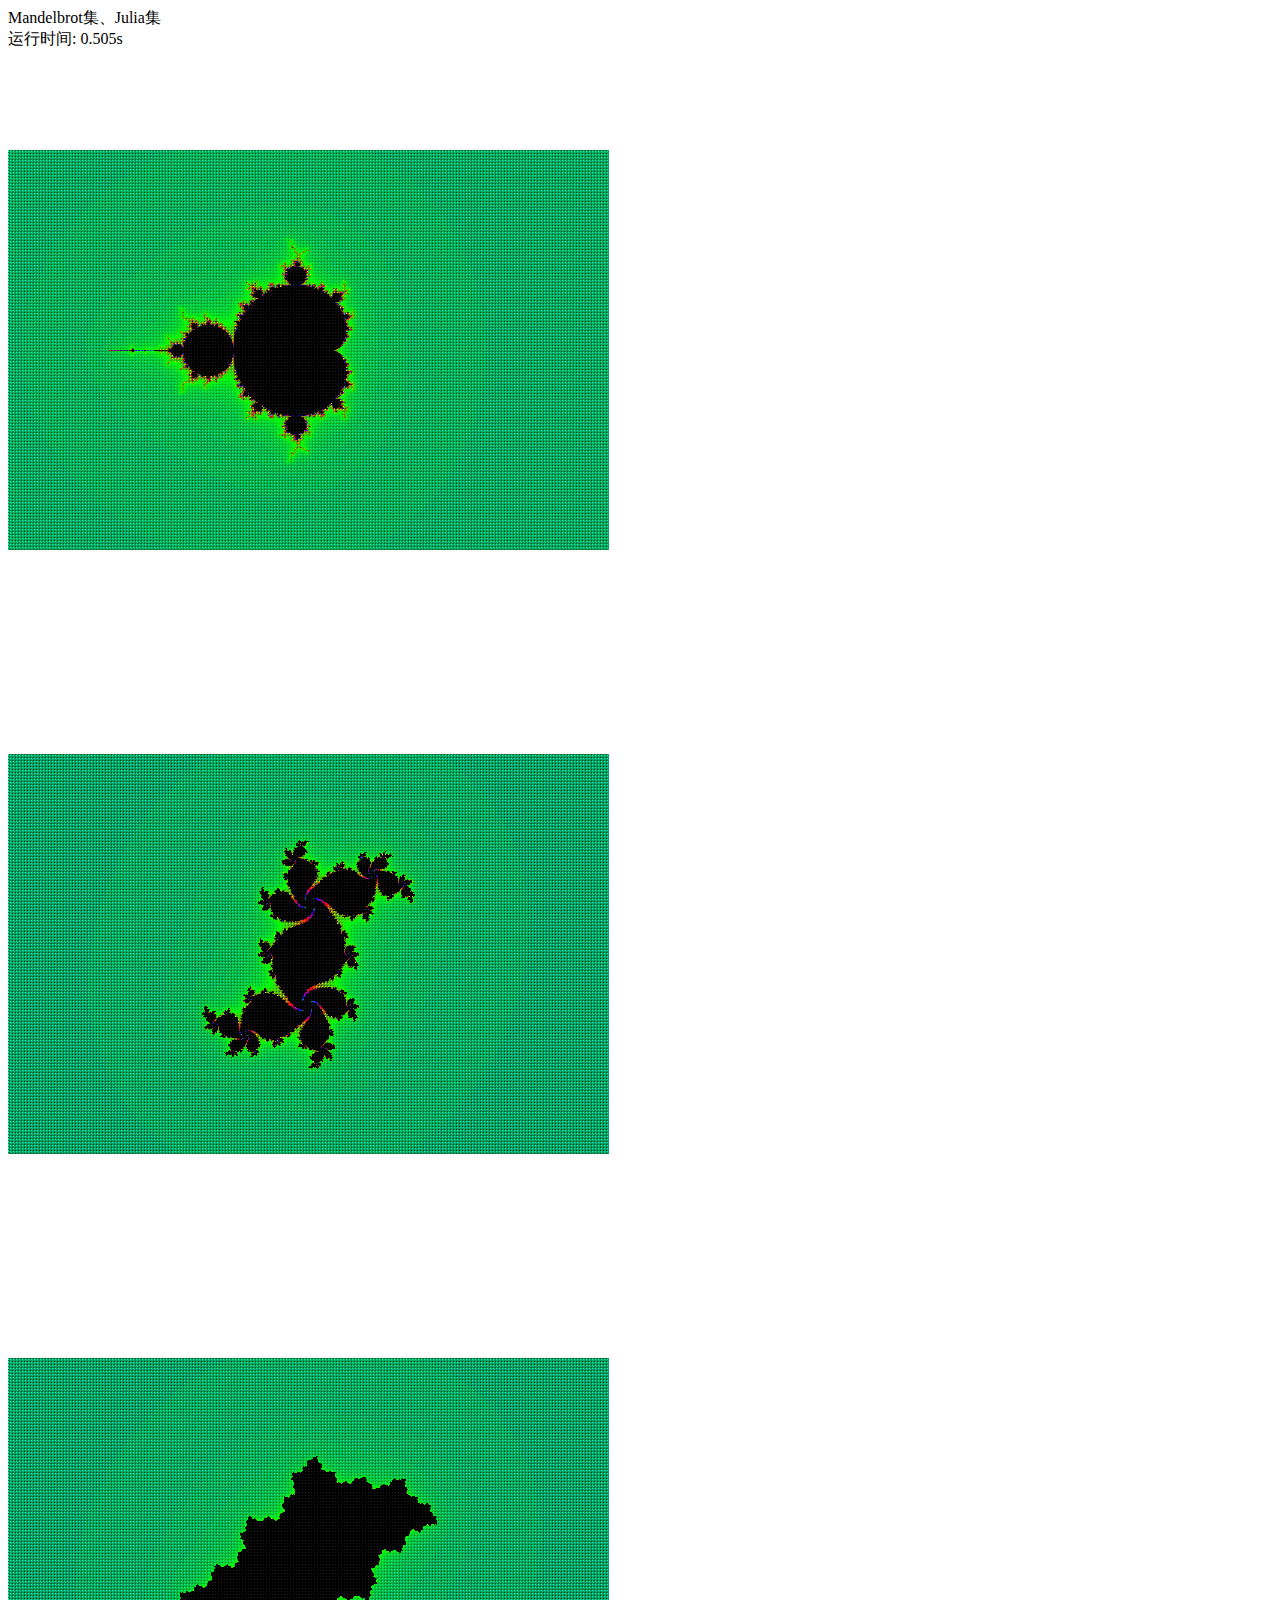
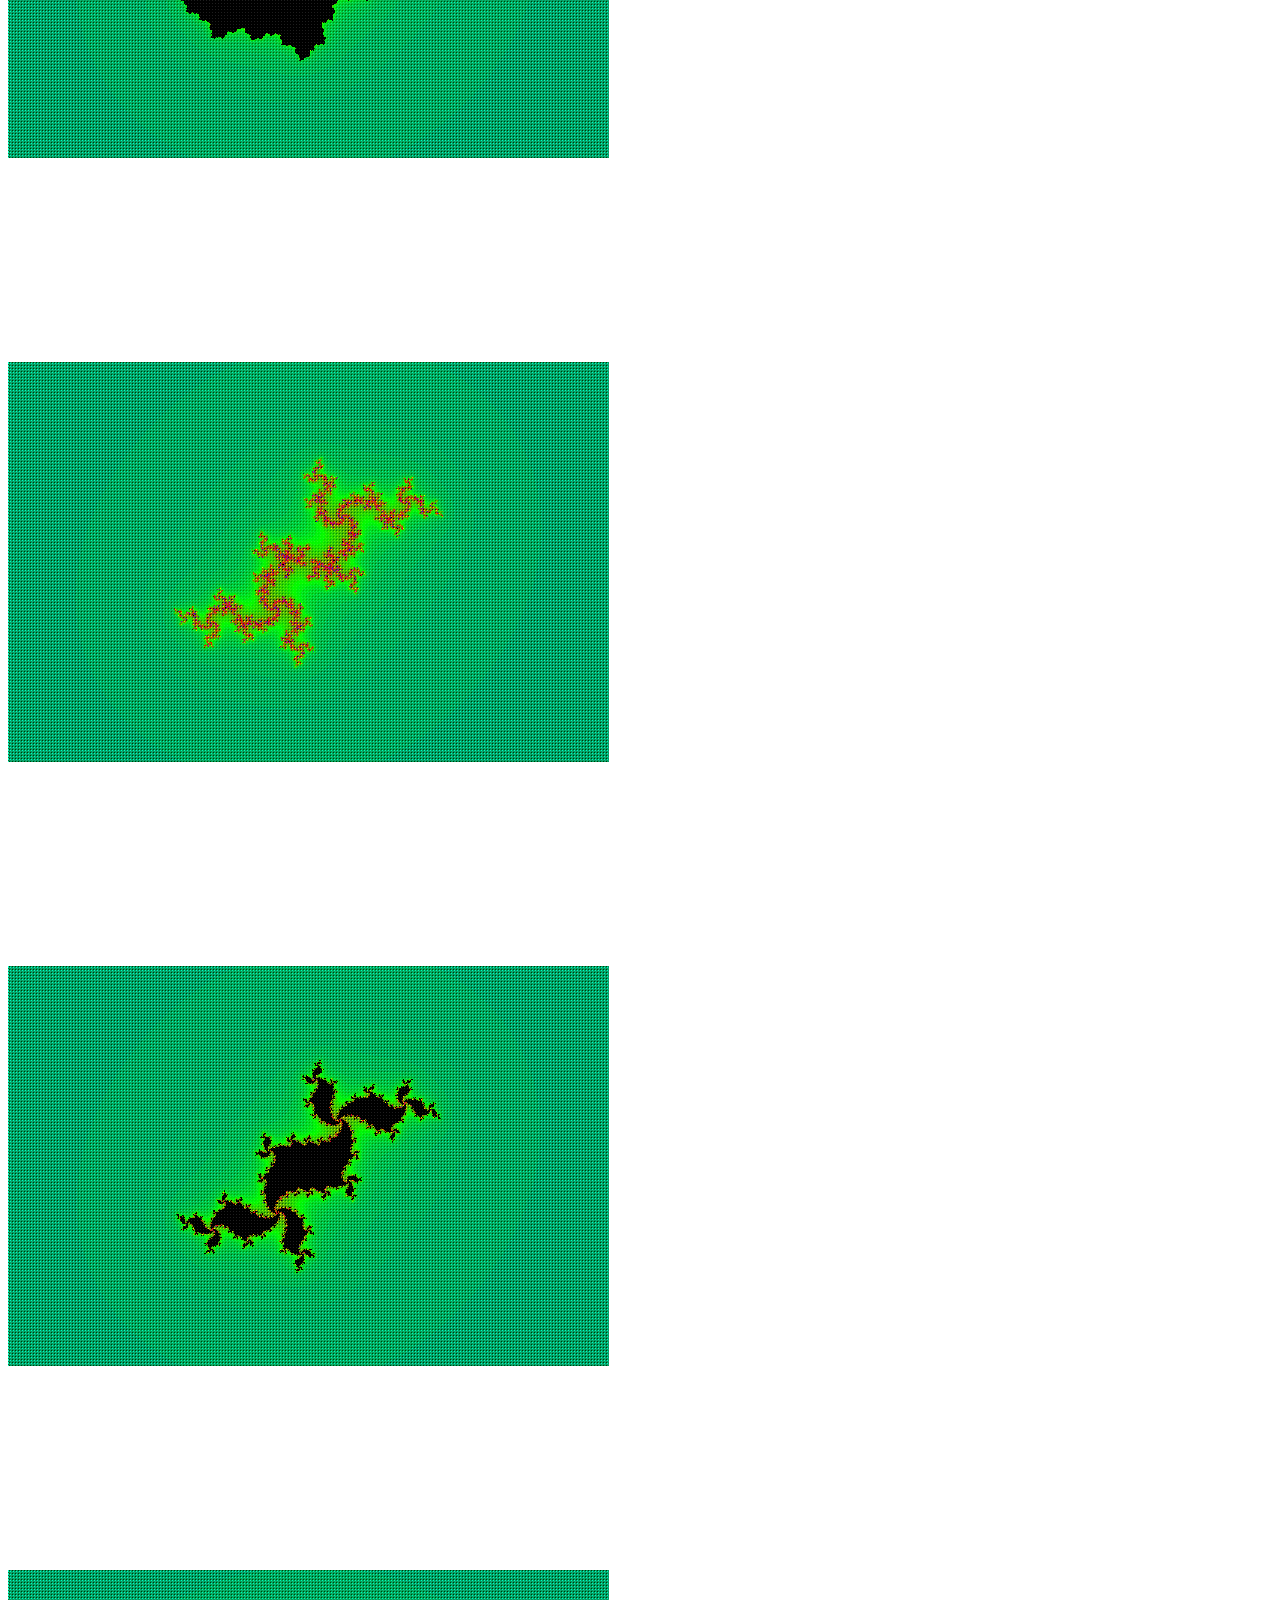
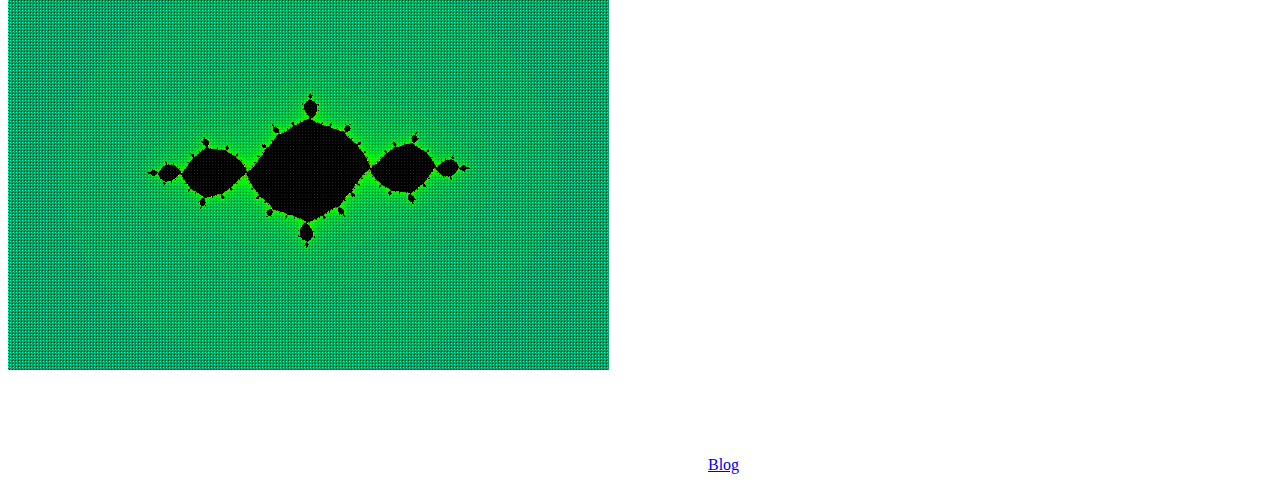
<file: fractal.html>
<!DOCTYPE HTML>
<html lang="en">
<head>
	<meta charset="UTF-8">
	<title>Mandelbrot集-h5实现</title>
  <script type="text/javascript" src="js/combined/alloyimage.js"></script>
</head>
<body>
Mandelbrot集、Julia集
<div id="msg"></div>
<script type="text/javascript">
//记录我们开始的时刻
var _startTime = + (new Date());

function fractal(cArr){

  //取到canvas元素
  var canvas = $AI(700, 600);

  canvas.ctx(function(){

    var fx = this;

    //取到AI的数学运行库接口
    var dM = $AI.dorsyMath();

    var count = 0, c, maxCount = 100, maxDistance = 200000000000;

    //迭代fc函数
    function fc(z){
      count ++;

      //超过最大迭代次数时返回值
      if(count > maxCount) return z;

      //检查复数模是否超过有界性条件
      if(z.distance() > maxDistance) return z;

      //计算我们的fc值
      var returnVal = z.mutiply(z).plus(c);

      return fc(returnVal);
    }

    var start;

    if(cArr){
      c = new dM.C(cArr[0], cArr[1]);
    }else{
      start = new dM.C(0, 0);
    }

    //搜寻参数c
    for(var x = -3; x < 3; x += 0.01){
      for(var y = -2; y < 2; y += 0.01){

        //初始化参数
        count = 0;

        if(cArr){
          start = new dM.C(x, y);
        }else{
          c = new dM.C(x, y);
        }

        //进入迭代
        var dis = fc(start).distance();


        //描点
        //在Julia集内为黑色
        if(dis < maxDistance){
          fx.fillStyle = "#000";

        //根据逃逸速度着色
        }else{
          //色相
          var H = (maxCount - count) / maxCount * Math.PI * 2 - Math.PI;

          var RGB = dM.HSIToRGB(H, 1, 85);
          var fillStyle = "rgb(" + parseInt(RGB.R) + "," + parseInt(RGB.G) + "," + parseInt(RGB.B) + ")";

          fx.fillStyle = fillStyle;
        }

        fx.fillRect(x * 100 + 300, y * 100 + 300, 1, 1);
      }
    }
  }).ps("粗糙").show();
}

//Mandelbrot集
fractal();

//以下为不同参数的Julia集
setTimeout(function(){
  fractal([0.25, 0.52])
}, 0);


setTimeout(function(){
  fractal([-0.25, 0.52]);
}, 0);

setTimeout(function(){
  fractal([-0.25, 0.75]);
}, 0);

setTimeout(function(){
  fractal([-0.2, 0.75]);
}, 0);

setTimeout(function(){
  fractal([-1, 0.05]);
}, 0);
//打印运行时间
document.getElementById("msg").innerHTML = "运行时间: " + (+ (new Date()) - _startTime) / 1000 + "s";

</script>
<a href="http://www.dorsywang.com">Blog</a>
</body>
</html>
</file>
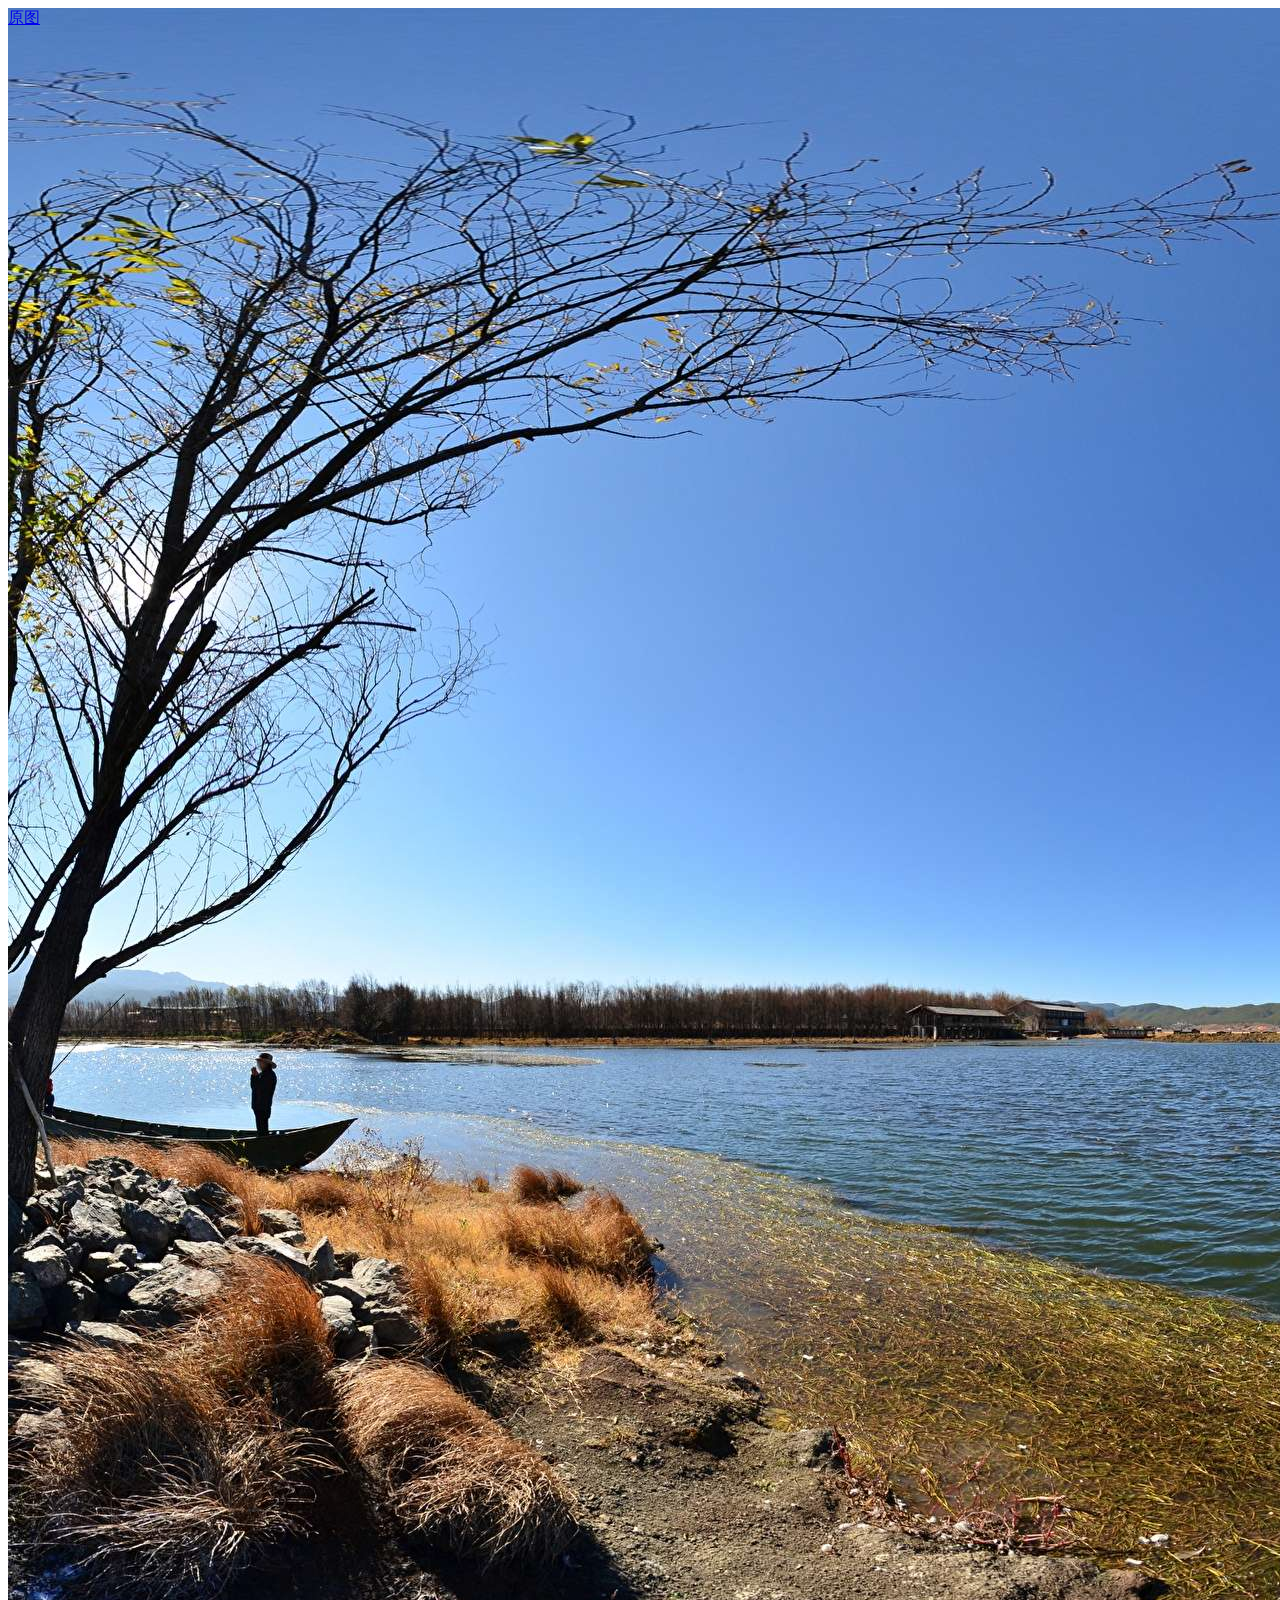
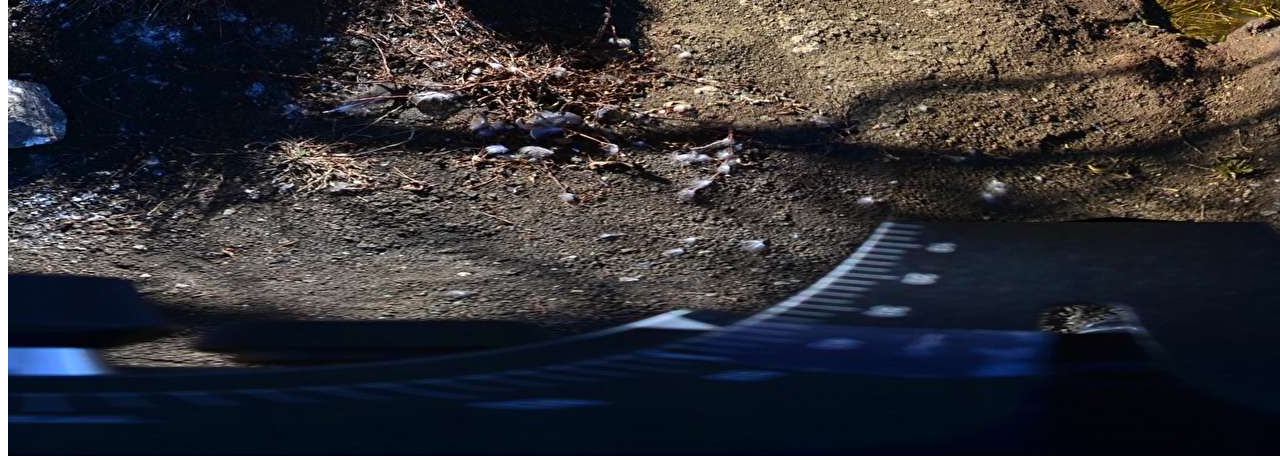
<file: old.html>
<!DOCTYPE HTML>
<html lang="en">
<head>
	<meta charset="UTF-8">
	<title></title>
</head>
<body style="position:relative;">
<a href='old.html' style='position:absolute;z-index:10; top:0;left:0;'>原图</a>
<script type="text/javascript" src="js/combined/alloyimage.js"></script>
<script type="text/javascript">
$AI.useWorker("js/combined/alloyimage.js");

//给图像对象添加初次加载才触发事件，后续不触发
HTMLImageElement.prototype.loadOnce = function(func){
   var i = 0;
   this.onload = function(){
        if(!i) func.call(this, null);
        i ++;
   };
};

var startTime = + new Date();
var WIDTH = 4, HEIGHT = 4, IMAGE_WIDTH = 512, IMAGE_HEIGHT = 512;
var Main = {
   imgs: [],
   init: function(){
     for(var x = 0; x < WIDTH; x ++){
       this.imgs[x] = [];
     }

     this.drawImgs();
   },
   drawSigleImg: function(x, y){
        var imgEl = document.createElement("img");
        var div = document.createElement("div");
        div.style.position = "absolute";
        div.style.left = x * IMAGE_WIDTH + "px";
        div.style.top = y * IMAGE_HEIGHT + "px";
        var id = "t" + x + "" + y;
        div.id = id;

        document.body.appendChild(div);
        imgEl.src = "0/" + x + "_" + y + ".jpg";

        imgEl.loadOnce(function(){
          $AI(this).act("亮度",0, 0).show("#" + id);
          console.log((new Date() - startTime) / 1000 + "s");
        });

        //this.imgs[x][y] = imgEl;

        
   },
   drawImgs: function(){
       for(var y = 0; y < HEIGHT; y ++){
         for(var x = 0; x < WIDTH; x ++){
           this.drawSigleImg(x, y);
         }
       }
   },

   doWorker: function(){
   }
};

Main.init();

</script>	
</body>
</html>
</file>
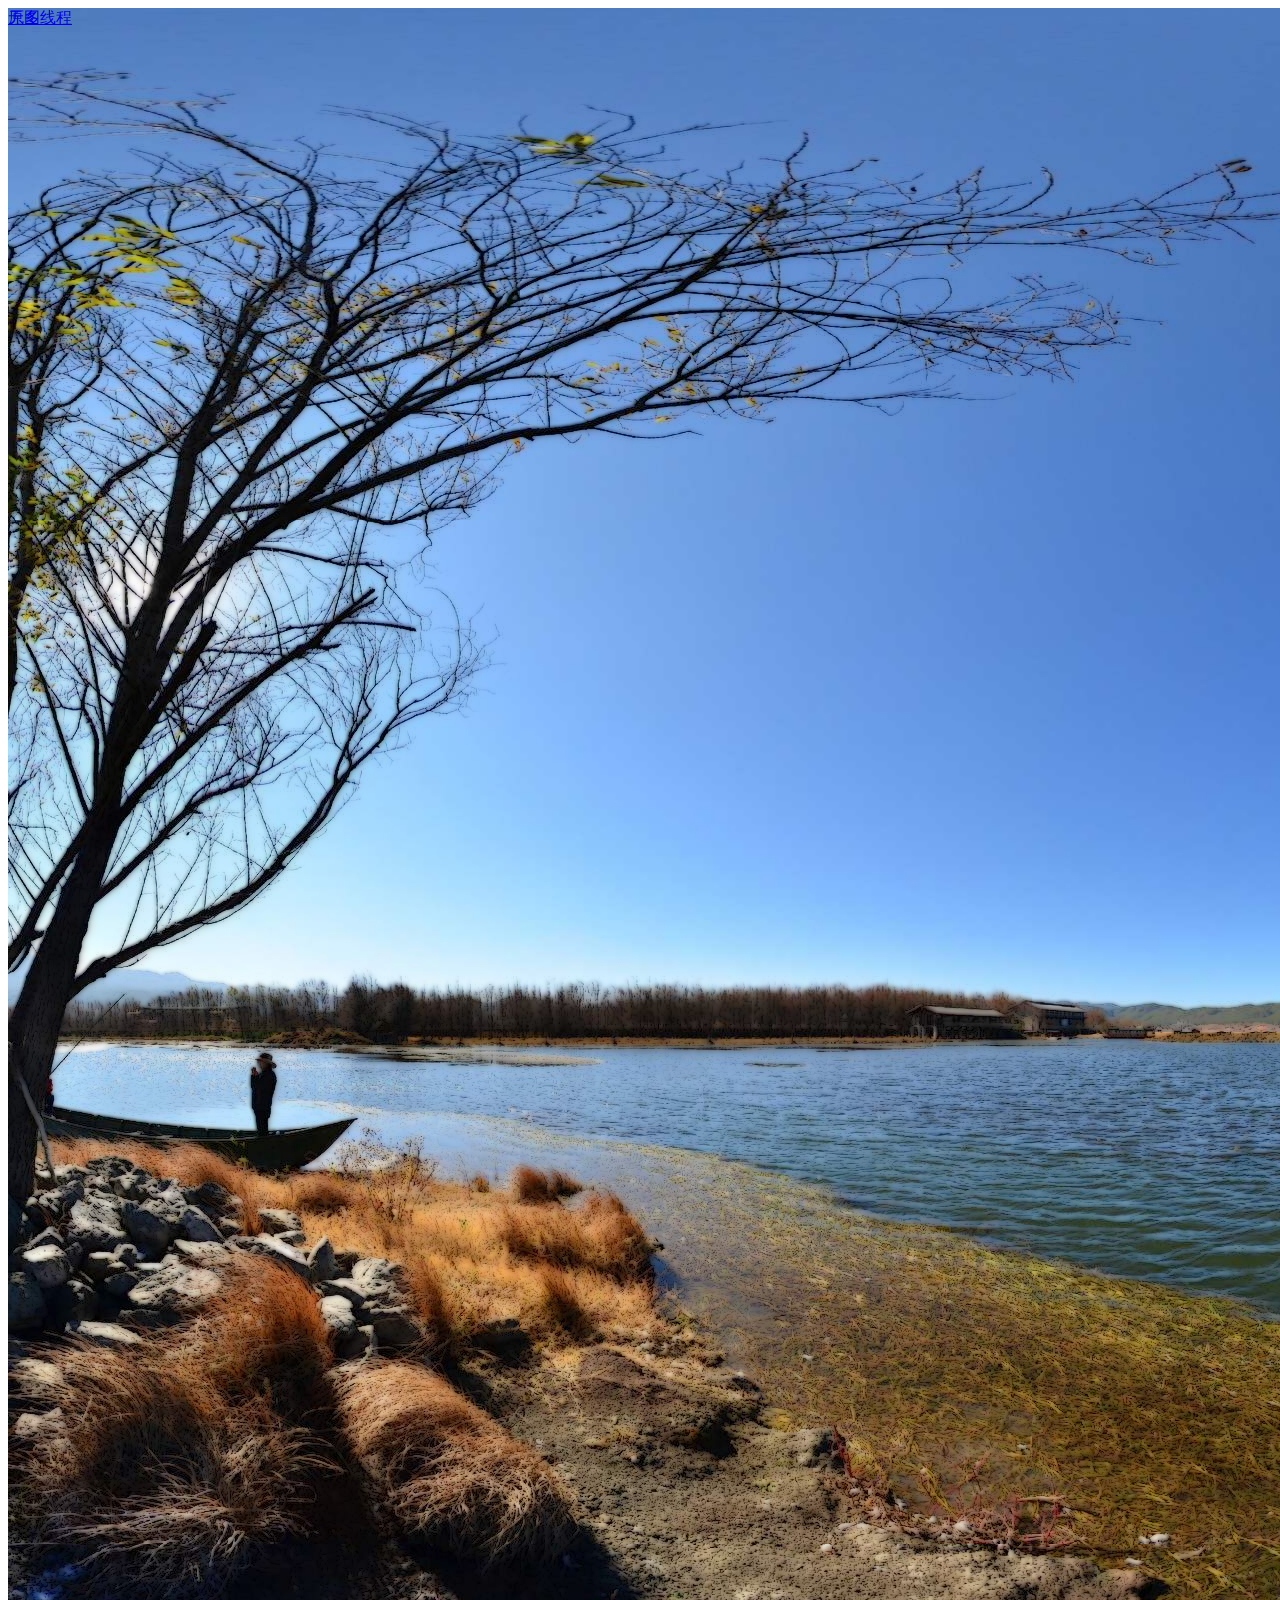
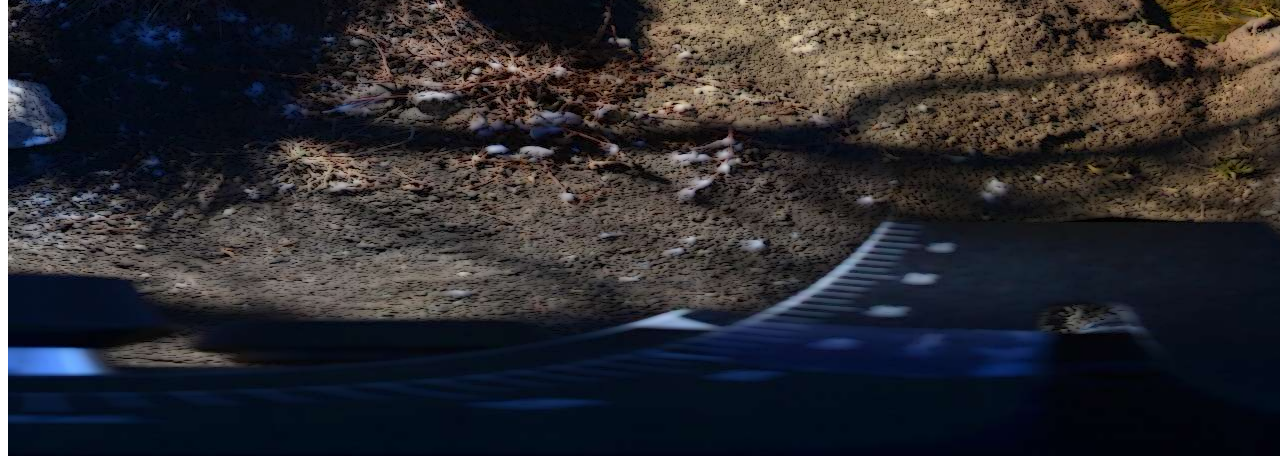
<file: test.html>
<!DOCTYPE HTML>
<html lang="en">
<head>
	<meta charset="UTF-8">
	<title></title>
</head>
<body style="position:relative;">
<a href='old.html' style='position:absolute;z-index:10; top:0;left:0;'>原图</a>
<a href='test2.html' style='position:absolute;z-index:10; top:0;left:0;'>无多线程</a>
<script type="text/javascript" src="js/combined/alloyimage.js"></script>
<script type="text/javascript">
$AI.useWorker("js/combined/alloyimage.js");

//给图像对象添加初次加载才触发事件，后续不触发
HTMLImageElement.prototype.loadOnce = function(func){
   var i = 0;
   this.onload = function(){
        if(!i) func.call(this, null);
        i ++;
   };
};

var startTime = + new Date();
var WIDTH = 4, HEIGHT = 4, IMAGE_WIDTH = 512, IMAGE_HEIGHT = 512;
var Main = {
   imgs: [],
   init: function(){
     for(var x = 0; x < WIDTH; x ++){
       this.imgs[x] = [];
     }

     this.drawImgs();
   },
   drawSigleImg: function(x, y){
        var imgEl = document.createElement("img");
        var div = document.createElement("div");
        div.style.position = "absolute";
        div.style.left = x * IMAGE_WIDTH + "px";
        div.style.top = y * IMAGE_HEIGHT + "px";
        var id = "t" + x + "" + y;
        div.id = id;

        document.body.appendChild(div);
        imgEl.src = "0/" + x + "_" + y + ".jpg";

        imgEl.loadOnce(function(){
            $AI(this).ps("柔焦").show("#" + id).complete(function(){
              console.log((new Date() - startTime) / 1000 + "s");
          });
        });

        //this.imgs[x][y] = imgEl;

        
   },
   drawImgs: function(){
       for(var y = 0; y < HEIGHT; y ++){
         for(var x = 0; x < WIDTH; x ++){
           this.drawSigleImg(x, y);
         }
       }
   },

   doWorker: function(){
   }
};

Main.init();

</script>	
<script type="text/javascript">

	  var _gaq = _gaq || [];
	  _gaq.push(['_setAccount', 'UA-23019343-9']);
	  _gaq.push(['_trackPageview']);

	  (function() {
		var ga = document.createElement('script'); ga.type = 'text/javascript'; ga.async = true;
		ga.src = ('https:' == document.location.protocol ? 'https://ssl' : 'http://www') + '.google-analytics.com/ga.js';
		var s = document.getElementsByTagName('script')[0]; s.parentNode.insertBefore(ga, s);
	  })();

</script>

</body>
</html>
</file>
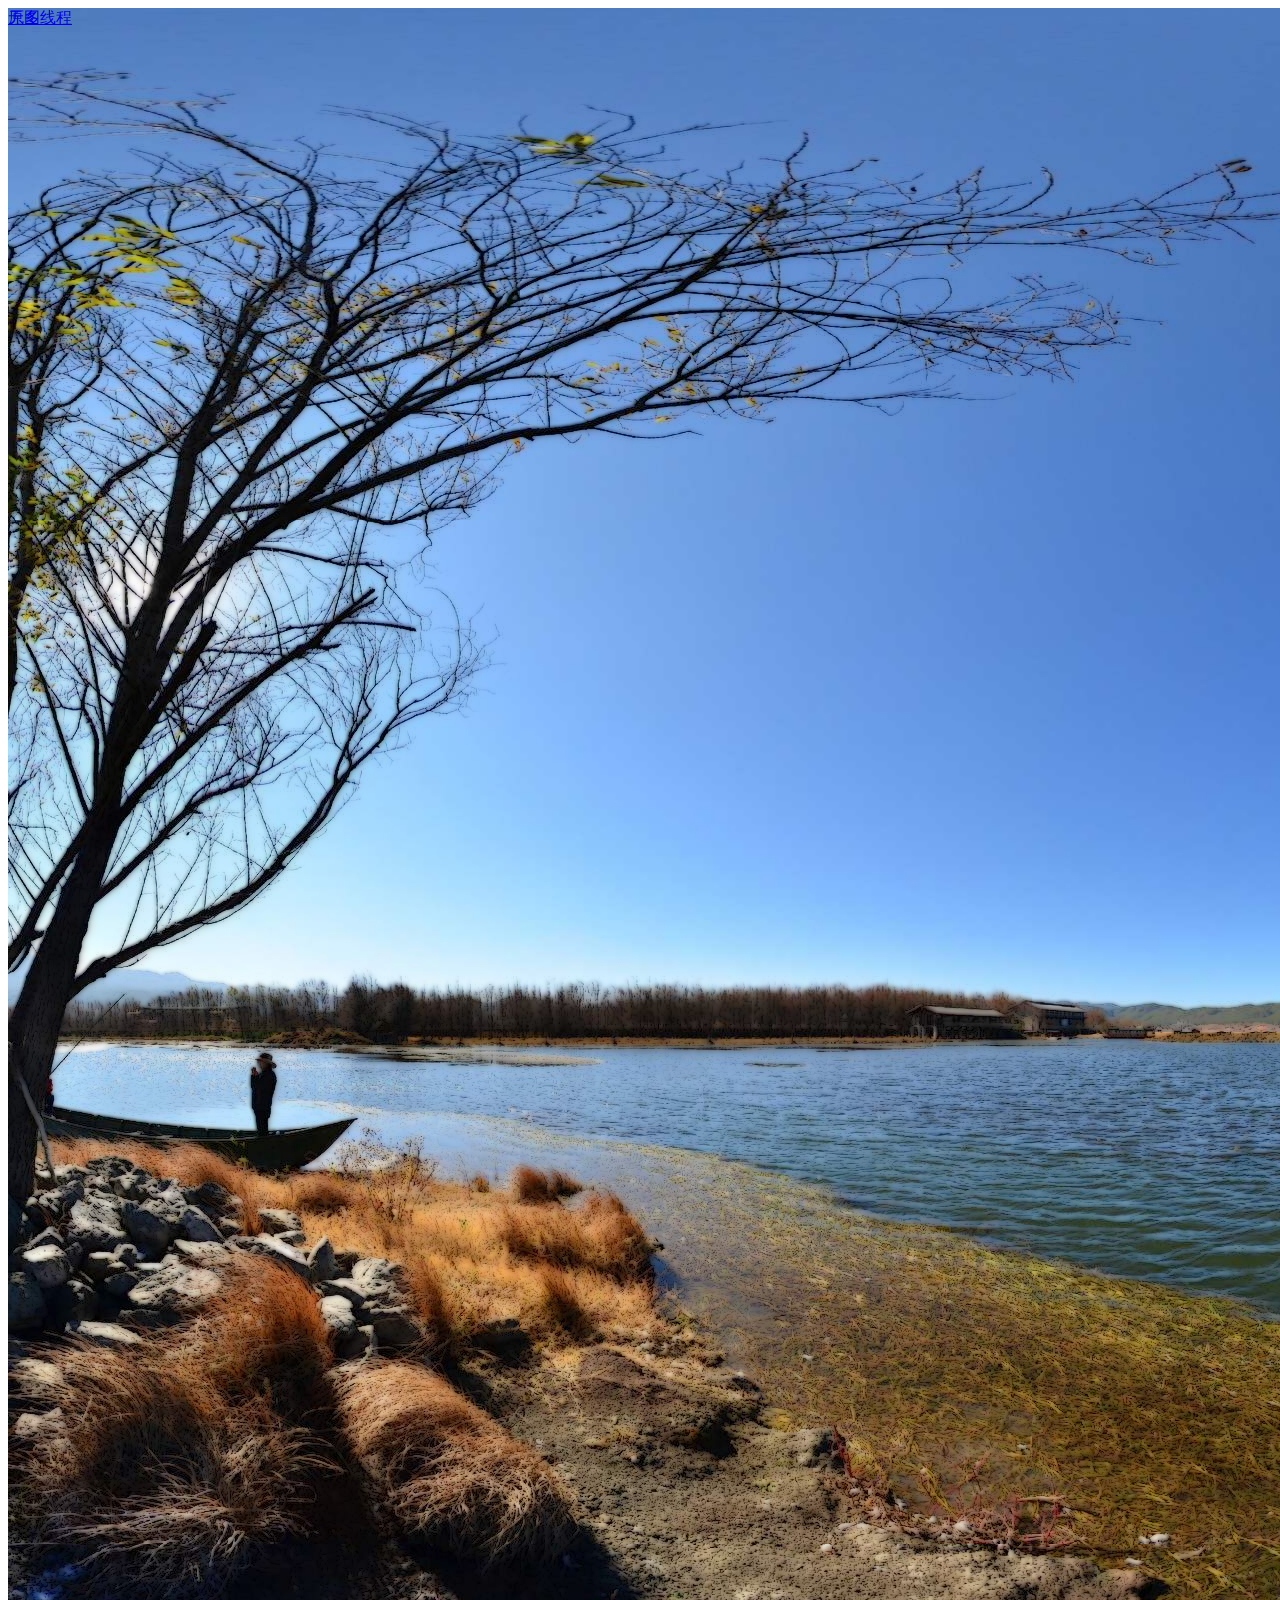
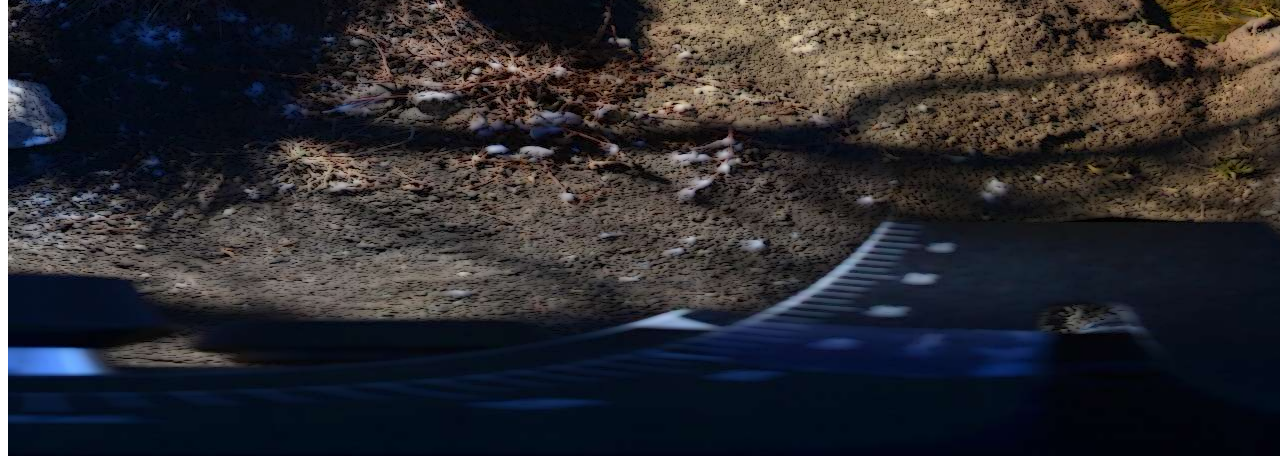
<file: test2.html>
<!DOCTYPE HTML>
<html lang="en">
<head>
	<meta charset="UTF-8">
	<title></title>
</head>
<body style="position:relative;">
<a href='old.html' style='position:absolute;z-index:10; top:0;left:0;'>原图</a>
<a href='test2.html' style='position:absolute;z-index:10; top:0;left:0;'>无多线程</a>
<script type="text/javascript" src="js/combined/alloyimage.js"></script>
<script type="text/javascript">
//$AI.useWorker("js/combined/alloyimage.js");

//给图像对象添加初次加载才触发事件，后续不触发
HTMLImageElement.prototype.loadOnce = function(func){
   var i = 0;
   this.onload = function(){
        if(!i) func.call(this, null);
        i ++;
   };
};

var startTime = + new Date();
var WIDTH = 4, HEIGHT = 4, IMAGE_WIDTH = 512, IMAGE_HEIGHT = 512;
var Main = {
   imgs: [],
   init: function(){
     for(var x = 0; x < WIDTH; x ++){
       this.imgs[x] = [];
     }

     this.drawImgs();
   },
   drawSigleImg: function(x, y){
        var imgEl = document.createElement("img");
        var div = document.createElement("div");
        div.style.position = "absolute";
        div.style.left = x * IMAGE_WIDTH + "px";
        div.style.top = y * IMAGE_HEIGHT + "px";
        var id = "t" + x + "" + y;
        div.id = id;

        document.body.appendChild(div);
        imgEl.src = "0/" + x + "_" + y + ".jpg";

        imgEl.loadOnce(function(){
            $AI(this).ps("柔焦").show("#" + id).complete(function(){
              console.log((new Date() - startTime) / 1000 + "s");
          });
        });

        //this.imgs[x][y] = imgEl;

        
   },
   drawImgs: function(){
       for(var y = 0; y < HEIGHT; y ++){
         for(var x = 0; x < WIDTH; x ++){
           this.drawSigleImg(x, y);
         }
       }
   },

   doWorker: function(){
   }
};

Main.init();

</script>	
<script type="text/javascript">

	  var _gaq = _gaq || [];
	  _gaq.push(['_setAccount', 'UA-23019343-9']);
	  _gaq.push(['_trackPageview']);

	  (function() {
		var ga = document.createElement('script'); ga.type = 'text/javascript'; ga.async = true;
		ga.src = ('https:' == document.location.protocol ? 'https://ssl' : 'http://www') + '.google-analytics.com/ga.js';
		var s = document.getElementsByTagName('script')[0]; s.parentNode.insertBefore(ga, s);
	  })();

</script>

</body>
</html>
</file>
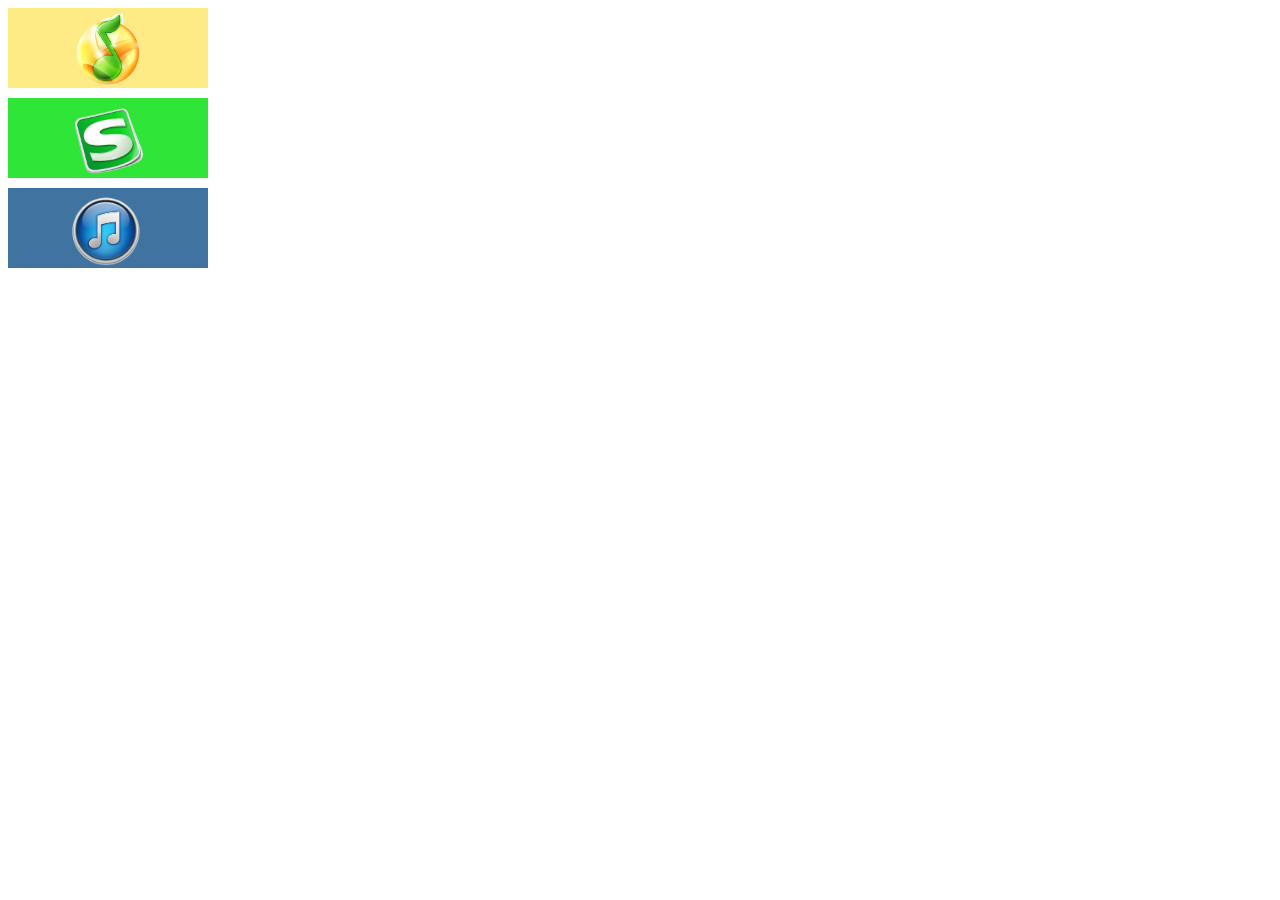
<file: demos/demoForTools.html>
<!DOCTYPE HTML>
<html lang="en">
<head>
	<meta charset="UTF-8">
	<title></title>
  <style type="text/css">
.IconBg{
  width: 200px;
  height: 80px;
  background: red;
  line-height: 80px;
  text-align:center;
  margin-bottom: 10px;
}
.IconBg img{
  width: 80px;
  vertical-align: middle;
}
  </style>
</head>
<body>

<div id='bgColor' class="IconBg">
  <img src='icon/musicLogo.png' class="icon" />
</div>

<div id='bgColor' class="IconBg">
  <img src='icon/sougou.png' class="icon" />
</div>

<div id='bgColor' class="IconBg">
  <img src='icon/itunes.png' class="icon" />
</div>

<script type="text/javascript" src="alloyimage.js"></script>
<script type="text/javascript">
window.onload = function(){
  var icons = document.querySelectorAll('.icon');
  for(var i = 0; i < icons.length; i ++){
    var img = icons[i];

    var layer = $AI(img);
    var color = layer.Tools("getColor");

    icons[i].parentNode.style.background =  color;
  }

};
</script>	
</body>
</html>
</file>
<file: style/main.css>
html,body{
    background:url(image/cardboard.png);
    height:100%;
    padding:0;
    margin:0;
    min-width:1003px;
    text-shadow:0 1px 3px rgba(0, 0, 0, 0.75);
    color:#fff;
    font-family:Microsoft Yahei,"宋体";
    overflow:hidden;
}
li{
    list-style:none;
}
h3{
    font-weight:normal;
    text-align:center;
    height:30px;
    line-height:30px;
    font-size:16px;
}
.header{
    border-bottom:1px solid #575C62;
    text-align:center;
    margin:0;
    height:40px;
    line-height:40px;
    background:#26292d;
}
.wrapper{
    border-top:1px solid #282B2F;
    height:100%;
    /*
    display:box;
    display:-webkit-box;
    display:-moz-box;
    box-orient:horizontal;
    -webkit-box-orient:horizontal;
    */
}
.left{
    width:250px;
    border-right:1px solid #575C62;
    height:100%;
    overflow-y:auto;
    overflow-x:hidden;
    float:left;
    padding:0;
}
.right{
    /*
    box-flex:1;
    -webkit-box-flex:1;
    -moz-box-flex:1;
    */
    border-left:1px solid #282B2F;
    width:600px;
    float:left;
}
.effects{
    border-top:1px solid #575C62;
    border-bottom:1px solid #282B2F;
    padding:0;
}
.effects li{
    margin-left:0;
    border-top:1px solid #282B2F;
    border-bottom:1px solid #575C62;
    list-style:none;
     transition:all ease-in .2s;
    -webkit-transition:all ease-in .2s;
   height:80px;
   overflow:hidden;
}
.imgWrapper{
    margin:0px;
    margin-left:15px;
    padding:0;
    line-height:80px;
    border-top-left-radius:10px;
    border-bottom-left-radius:10px;
    width:250px;
    transition:all ease-in .2s;
    -webkit-transition:all ease-in .2s;
    position:relative;
    height:80px;
    cursor:pointer;
}
.imgWrapper img{
    margin:0;
    width:100px;
    height:60px;
    left:0;
    top:10px;
    position:absolute;
    border:none;
    border-radius:10px;
    z-index:3;
    cursor:pointer;
}
#infoMsg{
    position:absolute;
    top:170px;
    left:450px;
    z-index:9;
    width:100px;
    height:100px;
    text-align:center;
    line-height:100px;
    background:#333;
    border-radius:4px;
    opacity:0.7;
    display:none;
    color:#ccc;
}
.imgWrapper{
    width:250px;
    padding-left:110px;
}
.imgWrapper img:hover{
    box-shadow:0 0 10px #52cca0;
    -webkit-box-shadow:0 0 10px #52cca0;
    -moz-box-shadow:0 0 10px #52cca0;
}

.effects li:hover{
    background:#5344c3;
}
.picWrapper{
    position:relative;
    width:100%;
    height:500px;
}
.pic{
    position:absolute;
    left:0;
    top:0;
    2box-shadow:6px 6px 3px #333;
    2-webkit-box-shadow:6px 6px 3px #333;
}
.command{
    background:#27282b;
    background:-webkit-gradient(linear,left top,left bottom,from(#26292d),color-stop(50%,#27282b),to(#26292d));
    height:100px;
    border-top:1px solid #565555;
    border-bottom:1px solid #565555;
    position:fixed;
    bottom:0;
    width:100%;
    z-index:10;
}
.demoImg{
    float:left;
    margin-right:20px;
}
.demoImg li{
    list-style:none;
    display:inline-block;
    margin-left:10px;
    vertical-align:middle;
    text-align:center;
}
.d_item{
    width:80px;
    height:90px;
    overflow:hidden;
    position:relative;
}
.d_item img{
    width:80px;
    height:auto;
    border:3px solid rgb(45,45,45);
}
.lab{
    position:absolute;
    bottom:0;
    width:100%;
    text-align:center;
    padding-bottom:10px;
    font-size:12px;
}
.footer{
    float:right;
    margin-right:20px;
    margin-top:50px;
    font-size:12px;
    text-align:right;
}
.footer a{
    text-decoration:none;
    color:#fff;
}
.footer a:hover{
    text-decoration:underline;
}
/*
 * botton'
 * */
a.button{
    text-decoration:none;
    -moz-border-radius:5px;
    -webkit-border-radius:5px; 
    border-radius:5px;
    background: #E0B324;

    background: -moz-linear-gradient(0% 45% 90deg,#E0B324, #FAD121, #FFE678 100%);

    background: -webkit-gradient(linear, 0% 0%, 0% 65%, from(#FFE678), to(#E0B324), color-stop(.2,#FAD121));

    color:#312f30;
    float:left;
    font-family:arial,helvetica,sans-serif;
    font-size:17px;
    font-weight:bold;
    padding:10px 20px;
    text-shadow:1px 1px 0 #ebd663;
}

a.button:hover{
    background: #D4A922;
    background: -moz-linear-gradient(40% 51% 90deg,#D4A922, #EBC41F, #EDD670 100%);
    background: -webkit-gradient(linear, 0% 0%, 0% 65%, from(#EDD670), to(#D4A922), color-stop(.2,#EBC41F));
}

.command_items{
    float:left;
    margin-top:20px;
    margin-left:0;
    padding:0;
}
#open{
    display:none;
}
.d_item{
    cursor:pointer;
}
</file>
<file: style/bar.style.css>
::-webkit-scrollbar-track-piece {
	background-color:#f5f5f5;
	border-left:1px solid #d2d2d2;
}
::-webkit-scrollbar {
	width:13px;
	height:13px;
}
::-webkit-scrollbar-thumb {
	background-color:#c2c2c2;
	background-clip:padding-box;
	border:1px solid #979797;
	min-height:28px;
}
::-webkit-scrollbar-thumb:hover {
	border:1px solid #636363;
	background-color:#929292;
}
</file>
<file: style/main1.css>
body{
        background:#d2d0d0;
        margin: 0 auto;
        font-family:Microsoft Yahei,Arial;
        min-width:1003px;
        font-size: 12px;
        max-width: 1500px;
}
img{
        vertical-align:middle;
}
.wrapper{
        margin:10px 100px;
        min-width:803px;
}
.wrapper .title{
        background:#ecebeb;
        margin-bottom:10px;
        text-align:center;
        color: rgb(97, 88, 212);
        padding:4px 0;
        font-size: 16px;
}
.panel{
        background:#ecebeb;
        position:relative;
        height:82px;
}
.pItem,.subItem{
        width:95px;
        height:56px;
        background:#6158d4;
        text-align:center;
        float:left;
        margin-top:13px;
        cursor:pointer;
        margin-left:8px;
        color:#fff;
}
.pItem img{
        margin-top:6px;
        height:29px;
}
.subItem{
        display:none;
}
.left,.right{
        margin-top:20px;
        min-height: 430px;
        background:#ecebeb;
}
.left{
        position:relative;
        margin-right: 230px;
        padding: 1px;
}
.painting{
        position:absolute;
        left:0;
        top:0;
        width: 100%;
}
.painting canvas{
        width: 100%;
}
.openFile{
        font-size:25px;
        margin-top:170px;
        color:#ccc;
        text-align:center;
}
.right{
        float:right;
        text-align:center;
        margin-left:10px;
        width:214px;
        position:relative;
}
.rect{
        height:91px;
        background:#fff;
}
.layer{
        position:absolute;
        bottom:0;
}
.layer .lItem{
        width:192px;
        height:38px;
        background:#e39ae7;
        line-height:38px;
        padding-left:10px;
        margin:5px 6px;
        color:#fff;
        cursor:pointer;
}
.layer .blueStyle{
        background:blue;
        border:1px solid red;
}
#upFile{
        position:absolute;
        top:13px;
        left:120px;
        opacity:0;
        cursor:pointer;
        width:70px;
        height:56px;
}
.commonmsgbox{
        width:500px;
        height:300px;
        position:fixed;
        z-index:10;
        background:#fff;
        border-radius: 5px;
        box-shadow: 0 0 8px 3px rgba(47, 47, 47, 0.35);
}
.commonmsgbox .title{
        text-align:center;
        color: #2A2A2A;
        width:500px;
        line-height:40px;
        height:40px;
        border-bottom: 1px solid rgb(240, 231, 231);
        background: #fff;
        border-radius: inherit;
        border-bottom-left-radius: 0;
        border-bottom-right-radius: 0;
}
.commonmsgbox a{
        text-decoration:none;
}
.dragEl{
    cursor: default;
        
}
.commonmsgbox .commonmsg{
        /* border-left:1px solid #ccc; */
        /* border-right:1px solid #ccc; */
        color:#000;
}
.commonmsgbox .msgclose{
        font-size:12px;
        float:right;
        margin-top:-50px;
        padding-right:10px;
        cursor:pointer;
        color:red;
}
.commonmsgbox .commonmsg{
        padding-left:20px;
        font-size:16px;
        padding-top:10px;
        line-height:24px;
        color:navy;
}
.commonmsgbox .content{
        padding:30px;
        line-height:24px;
        text-align:center;
}
.edit{
        background:#ccc;
        padding:6px;
        margin-top:8px;
}
.eItem{
        cursor:pointer;
        margin-left:4px;
}
.back{
        position:absolute;
        left:-40px;
        width:30px;
        height:auto;
        top:4px;
        display:none;
}
.dBar{
        width:300px;
        height:15px;
        border:2px solid #ccc;
        position:relative;
        border-radius:10px;
        margin-top:10px;
        margin-bottom:10px;
        display:inline-block;
        vertical-align:bottom;
}
.dBar a{
        display:block;
        position:absolute;
        left:135px;
        top:-20%;
        width:20px;
        height:140%;
        border:1px solid #999;
        border-radius:20px;
        background:#999;
}
.dBar .dMsg{
        position:absolute;
        right:-20px;
        top:0;
}
</file>
<file: style/flash.css>
@keyframes fly{
        0%{
        }
        100%{
                width:0;
                transform:rotateY(180deg);
        }
}
@-webkit-keyframes in{
        0%{
        }
        100%{
                -webkit-transform:scale(0.0001,0.0001);
        }
}
.in{
        animation:in 0.2s ease-in;
        -webkit-animation:in 0.3s 0.3s ease-in;
}
</file>
<file: stylesheets/main.css>
html,body{
    margin:0 auto;
    padding:0;
    font-family:Microsoft Yahei;
}
.wrapper{
    width:1003px;
    margin:0 auto;
    padding:0;
    background:#fff;
    overflow:auto;
}
header{
    height:247px;
    background:url(../images/headerbg.png) 0px 25px no-repeat;
    position:relative;
    overflow:hidden;
}
nav{
    height:64px;
    margin-top:183px;
}
nav a{
    display:block;
    float:left;
    height:32px;
    font-size:26px;
    margin-top:18px;
    font-family:Michroma,'Segoe UI Light','Segoe UI','Segoe UI WP','Microsoft Jhenghei','微软雅黑',tahoma,'Hiragino Sans GB W3';
    text-decoration:none;
    color:#c58043;

}
nav a:hover{
    text-shadow:0 0 2px yellow;
}

.hoverBorder{
    width:70px;
    height:4px;
    background:rgb(70,186,240);
    position:absolute;
    top:238px;
    left:0px;
    transition:all 0.2s ease-in;
    -webkit-transition:all 0.2s ease-in;
}

#home{
    background-position:0 0;
    margin-left:6px;
}
#docs{
    background-position:-123px 0;
    margin-left:61px;
}
#download{
    margin-left:61px;
}
#home:hover{
    background-position:-59px 0;
}
#docs:hover{
    background-position:-182px -1px;
}
section{
    width:1003px;
}
.main{
    margin:0 auto;
    margin-top:40px;
}
article.intro{
    height:311px;
    background:#d6d5d5;
    overflow:hidden;
}
.intro h1{
    font-size:30px;
    font-weight:normal;
    margin:25px 0 0 21px;
}
.intro p{
    font-size:18px;
    color:#696968;
    line-height:31px;
    margin:10px 0 0 21px;
}
section.content{
    margin:0 auto;
    margin-top:32px;
    overflow:auto;
    overflow-x: hidden;
}
section h1{
    font-size:30px;
    font-weight:normal;
    margin:0;
    padding:0;
    margin-left:16px;
}
article.demo{
    float:left;
}
section.demoPics{
    width:800px;
    height:410px;
    margin:0;
    padding:0;
    margin-top:16px;
    overflow:hidden;
}
section.introWrapper{
    width:760px;
    float:right;
}
aside.links{
    height:275px;
    float:left;
    width:160px;
    margin:0;
    padding:0;
}
.links a{
    text-decoration:none;
}
aside.links .linksWrapper{
    margin:0;
    padding:0;
    margin-top:16px;
    line-height:28px;
}
.links a{
    color:#555;
}
.introWrapper a{
    display:block;
    width:227px;
    height:141px;
    margin:0;
    float:left;
    margin-left:40px;
}
#linkSimple{
    margin-left: 0px;
    background:url(../images/links_simple.png) 74px 53px no-repeat,url(../images/go.png) 170px 83px no-repeat;
    background-color:#3cb1bb;
}
#linkPro{
    background:url(../images/links_pro.png) 74px 53px no-repeat,url(../images/go.png) 170px 83px no-repeat;
    background-color:#c9c845;
}
#linkGit{
    background:url(../images/links_git.png) 74px 53px no-repeat,url(../images/go.png) 170px 83px no-repeat;
    background-color:#c58043;
}
footer{
    float:left;
    width:100%;
    margin:0;
    margin-top:46px;
}
.footerNav{
    height:73px;
    width:100%;
    background:#d6d5d5;
    text-align:center;
    line-height:73px;
    color:#fff;
    font-size:14px;
}
.footerNav a{
    color:#fff;
    text-decoration:none;
}
footer a{
    text-decoration:none;
    color:#777;
}
.copyright{
    margin-top:33px;
    width:100%;
    text-align:center;
    height:80px;
    color:#777;
}
/*
 * start flash css
 */
.flashWrapper{
    width:1003px;
    height:432px;
    overflow:hidden;
    margin:10px auto;
    padding:0;
    transition:all ease-in .2s;
    -webkit-transition:all ease-in .2s;
    position:relative;
}
.flash{
    width:6018px;
    height:432px;
    position:absolute;
    top:0;
    left:0;
    transition:all ease-in-out .5s;
    -webkit-transition:all ease-in-out .5s;
}
.waitMsg{
    position:absolute;
    top:170px;
    left:450px;
    z-index:9;
    width:100px;
    height:100px;
    text-align:center;
    line-height:100px;
    background:#333;
    border-radius:4px;
    opacity:0.7;
    display:none;
    color:#ccc;
}
.flash img{
    padding:0;
    margin:0;
    display:block;
    width:1003px;
    height:432px;
    float:left;
}
#ct img{
    padding:0;
    margin:0;
    display:block;
    width:559px;
    height:432px;
    float:left;
}
.demo .title{
    float:left;
    color:#fff;
    font-size:14px;
    margin:-60px 0 0 0px;
    background:#333;
    opacity:0.9;
    width:1003px;
    height:50px;
    line-height:50px;
    padding-left:30px;
}
.demo .title a{
    text-decoration:none;
    color:#c9c845;
    font-weight:bold;
    margin-left:0px;
}
.demo .picNav{
    float:right;
    margin:-40px 9px 0 0px;
    font-size:48px;
    vertical-align:bottom;
    text-align:right;
    height:5px;
}
.demo .picNav a{
    text-decoration:none;
    margin:0;
    margin-left:-20px;
    padding:0 5px 0 5px;
    color:#151414;
    font-size:57px;
}
.demo .picNav a.curr{
    color:#bd1313;
}
.apintro{
    margin-top:200px;
    padding:0;
}
.apintro h2{
    font-size:20px;
    font-weight:normal;
    padding-left:30px;
}
.apintro > li{
    list-style:none;
    float:left;
    margin-left:30px;
    padding:0;
    width:240px;
    line-height:24px;
}
.apintro > li ul{
    margin:0;
    padding:0;
    padding-left:30px;
}
.apintro > li ul li{
    list-style-position:outside;
    list-style-image:url(../images/listimg.png);
    color:#1570a6;
    font-size:14px;
}
.code{
    font-family:Consolas, Microsoft Yahei;
    display:inline-block;
    width:400px;
    padding-left:20px;
    height:36px;
    line-height:36px;
    position:relative;
    top:-20px;
    border-radius:4px;
    background:#111;
    -webkit-box-shadow:-2px -2px 0 2px #000;
}
  .button
        {
            position: relative;
            width: 100px;
            height: 35px;
            line-height: 35px;
            -moz-border-radius: 5px;
            -webkit-border-radius: 5px;
            border-radius: 5px;
            -moz-box-shadow: 0 1px 3px rgba(0, 0, 0, .5);
            -webkit-box-shadow: 0 1px 3px rgba(0, 0, 0, .5);
            box-shadow: 0 1px 3px rgba(0, 0, 0, .5);
            background: -moz-linear-gradient(270deg,
                transparent,
                transparent 50%,
                rgba(0, 0, 0, .3) 100%				
            );
            background: -webkit-gradient(linear,
                left top,
                left bottom,
                from(transparent), 
                to(rgba(0, 0, 0, .3)),
                color-stop(.5 ,transparent),
                color-stop(.5 ,rgba(0, 0, 0, .3))
            );
        }
        .mask
        {			
            top: 1px;
            left: 1px;
            right: 1px;
            bottom: 1px;
            position: absolute;
            text-align: center;
            color: #FFF !important;
            font-weight: normal !important;
            text-decoration: none;
            -moz-border-radius: 5px;
            -webkit-border-radius: 5px;
            border-radius: 5px;
            background: -moz-linear-gradient(270deg,
                rgba(117, 117, 117, .4),
                rgba(94, 94, 94, .4) 50%,
                transparent 50%
            );
            background: -webkit-gradient(linear,
                left top,
                left bottom,
                from(rgba(117, 117, 117, .4)), 
                to(transparent),
                color-stop(.5 ,rgba(94, 94, 94, .4)),
                color-stop(.5, transparent)
            );
            border: 1px solid rgba(255, 255, 255, .3);
            border-bottom-color: rgba(255, 255, 255, .1);
        }
        .button
        {
            margin: 8px 4px;
            background-color:#efdc5d;/*这里替换掉颜色*/
            display:inline-block;
            opacity:1;
        }
</file>
<file: stylesheets/docs.css>
table{
    border-left:1px solid #373737;
    border-top:1px solid #373737;
    border-collapse:collapse;
}

td{
    border-right:1px solid #373737;
    padding:5px;
    padding-bottom:20px;
    padding-top:20px;
    border-bottom:1px solid #373737;
}
p{
    line-height:2;
}
pre, code{
    background:#ccc;
    padding:2px;
}
pre{
    padding-top:10px;
    line-height:1.5;
    padding-bottom:10px;
}
</file>
<file: stylesheets/stylesheet.css>
/*******************************************************************************
Slate Theme for GitHub Pages
by Jason Costello, @jsncostello
*******************************************************************************/

@import url(pygment_trac.css);

/*******************************************************************************
MeyerWeb Reset
*******************************************************************************/

html, body, div, span, applet, object, iframe,
h1, h2, h3, h4, h5, h6, p, blockquote, pre,
a, abbr, acronym, address, big, cite, code,
del, dfn, em, img, ins, kbd, q, s, samp,
small, strike, strong, sub, sup, tt, var,
b, u, i, center,
dl, dt, dd, ol, ul, li,
fieldset, form, label, legend,
table, caption, tbody, tfoot, thead, tr, th, td,
article, aside, canvas, details, embed,
figure, figcaption, footer, header, hgroup,
menu, nav, output, ruby, section, summary,
time, mark, audio, video {
  margin: 0;
  padding: 0;
  border: 0;
  font: inherit;
  vertical-align: baseline;
}

/* HTML5 display-role reset for older browsers */
article, aside, details, figcaption, figure,
footer, header, hgroup, menu, nav, section {
  display: block;
}

ol, ul {
  list-style: none;
}

blockquote, q {
}

table {
  border-collapse: collapse;
  border-spacing: 0;
}

a:focus {
  outline: none;
}

/*******************************************************************************
Theme Styles
*******************************************************************************/

body {
  box-sizing: border-box;
  color:#373737;
  background: #212121;
  font-size: 16px;
  font-family: 'Myriad Pro', Calibri, Helvetica, Arial, sans-serif;
  line-height: 1.5;
  -webkit-font-smoothing: antialiased;
}

h1, h2, h3, h4, h5, h6 {
  margin: 10px 0;
  font-weight: 700;
  color:#222222;
  font-family: 'Lucida Grande', 'Calibri', Helvetica, Arial, sans-serif;
  letter-spacing: -1px;
}

h1 {
  font-size: 36px;
  font-weight: 700;
}

h2 {
  padding-bottom: 10px;
  font-size: 32px;
  background: url('../images/bg_hr.png') repeat-x bottom;
}

h3 {
  font-size: 24px;
}

h4 {
  font-size: 21px;
}

h5 {
  font-size: 18px;
}

h6 {
  font-size: 16px;
}

p {
  margin: 10px 0 15px 0;
}

footer p {
  color: #f2f2f2;
}

a {
  text-decoration: none;
  color: #007edf;
  text-shadow: none;

  transition: color 0.5s ease;
  transition: text-shadow 0.5s ease;
  -webkit-transition: color 0.5s ease;
  -webkit-transition: text-shadow 0.5s ease;
  -moz-transition: color 0.5s ease;
  -moz-transition: text-shadow 0.5s ease;
  -o-transition: color 0.5s ease;
  -o-transition: text-shadow 0.5s ease;
  -ms-transition: color 0.5s ease;
  -ms-transition: text-shadow 0.5s ease;
}

#main_content a:hover {
  color: #0069ba;
  text-shadow: #0090ff 0px 0px 2px;
}

footer a:hover {
  color: #43adff;
  text-shadow: #0090ff 0px 0px 2px;
}

em {
  font-style: italic;
}

strong {
  font-weight: bold;
}

img {
  position: relative;
  margin: 0 auto;
  max-width: 739px;
  padding: 5px;
  margin: 10px 0 10px 0;
  border: 1px solid #ebebeb;

  box-shadow: 0 0 5px #ebebeb;
  -webkit-box-shadow: 0 0 5px #ebebeb;
  -moz-box-shadow: 0 0 5px #ebebeb;
  -o-box-shadow: 0 0 5px #ebebeb;
  -ms-box-shadow: 0 0 5px #ebebeb;
}

pre, code {
  width: 100%;
  color: #222;
  background-color: #fff;

  font-family: Monaco, "Bitstream Vera Sans Mono", "Lucida Console", Terminal, monospace;
  font-size: 14px;

  border-radius: 2px;
  -moz-border-radius: 2px;
  -webkit-border-radius: 2px;



}

pre {
  width: 100%;
  padding: 10px;
  box-shadow: 0 0 10px rgba(0,0,0,.1);
  overflow: auto;
}

code {
  padding: 3px;
  margin: 0 3px;
  box-shadow: 0 0 10px rgba(0,0,0,.1);
}

pre code {
  display: block;
  box-shadow: none;
}

blockquote {
  color: #666;
  margin-bottom: 20px;
  padding: 0 0 0 20px;
  border-left: 3px solid #bbb;
}

ul, ol, dl {
  margin-bottom: 15px
}

ul li {
  list-style: inside;
  padding-left: 20px;
}

ol li {
  list-style: decimal inside;
  padding-left: 20px;
}

dl dt {
  font-weight: bold;
}

dl dd {
  padding-left: 20px;
  font-style: italic;
}

dl p {
  padding-left: 20px;
  font-style: italic;
}

hr {
  height: 1px;
  margin-bottom: 5px;
  border: none;
  background: url('../images/bg_hr.png') repeat-x center;
}

table {
  border: 1px solid #373737;
  margin-bottom: 20px;
  text-align: left;
 }

th {
  font-family: 'Lucida Grande', 'Helvetica Neue', Helvetica, Arial, sans-serif;
  padding: 10px;
  background: #373737;
  color: #fff;
 }

td {
  padding: 10px;
  border: 1px solid #373737;
 }

form {
  background: #f2f2f2;
  padding: 20px;
}

img {
  width: 100%;
  max-width: 100%;
}

/*******************************************************************************
Full-Width Styles
*******************************************************************************/

.outer {
  width: 100%;
}

.inner {
  position: relative;
  max-width: 640px;
  padding: 20px 10px;
  margin: 0 auto;
}

#forkme_banner {
  display: block;
  position: absolute;
  top:0;
  right: 10px;
  z-index: 10;
  padding: 10px 50px 10px 10px;
  color: #fff;
  background: url('../images/blacktocat.png') #0090ff no-repeat 95% 50%;
  font-weight: 700;
  box-shadow: 0 0 10px rgba(0,0,0,.5);
  border-bottom-left-radius: 2px;
  border-bottom-right-radius: 2px;
}

#header_wrap {
  background: #212121;
  background: -moz-linear-gradient(top, #373737, #212121);
  background: -webkit-linear-gradient(top, #373737, #212121);
  background: -ms-linear-gradient(top, #373737, #212121);
  background: -o-linear-gradient(top, #373737, #212121);
  background: linear-gradient(top, #373737, #212121);
}

#header_wrap .inner {
  padding: 50px 10px 30px 10px;
}

#project_title {
  margin: 0;
  color: #fff;
  font-size: 42px;
  font-weight: 700;
  text-shadow: #111 0px 0px 10px;
}

#project_tagline {
  color: #fff;
  font-size: 24px;
  font-weight: 300;
  background: none;
  text-shadow: #111 0px 0px 10px;
}

#downloads {
  position: absolute;
  width: 210px;
  z-index: 10;
  bottom: -40px;
  right: 0;
  height: 70px;
  background: url('../images/icon_download.png') no-repeat 0% 90%;
}

.zip_download_link {
  display: block;
  float: right;
  width: 90px;
  height:70px;
  text-indent: -5000px;
  overflow: hidden;
  background: url(../images/sprite_download.png) no-repeat bottom left;
}

.tar_download_link {
  display: block;
  float: right;
  width: 90px;
  height:70px;
  text-indent: -5000px;
  overflow: hidden;
  background: url(../images/sprite_download.png) no-repeat bottom right;
  margin-left: 10px;
}

.zip_download_link:hover {
  background: url(../images/sprite_download.png) no-repeat top left;
}

.tar_download_link:hover {
  background: url(../images/sprite_download.png) no-repeat top right;
}

#main_content_wrap {
  background: #f2f2f2;
  border-top: 1px solid #111;
  border-bottom: 1px solid #111;
}

#main_content {
  padding-top: 40px;
}

#footer_wrap {
  background: #212121;
}



/*******************************************************************************
Small Device Styles
*******************************************************************************/

@media screen and (max-width: 480px) {
  body {
    font-size:14px;
  }

  #downloads {
    display: none;
  }

  .inner {
    min-width: 320px;
    max-width: 480px;
  }

  #project_title {
  font-size: 32px;
  }

  h1 {
    font-size: 28px;
  }

  h2 {
    font-size: 24px;
  }

  h3 {
    font-size: 21px;
  }

  h4 {
    font-size: 18px;
  }

  h5 {
    font-size: 14px;
  }

  h6 {
    font-size: 12px;
  }

  code, pre {
    min-width: 320px;
    max-width: 480px;
    font-size: 11px;
  }

}
</file>
